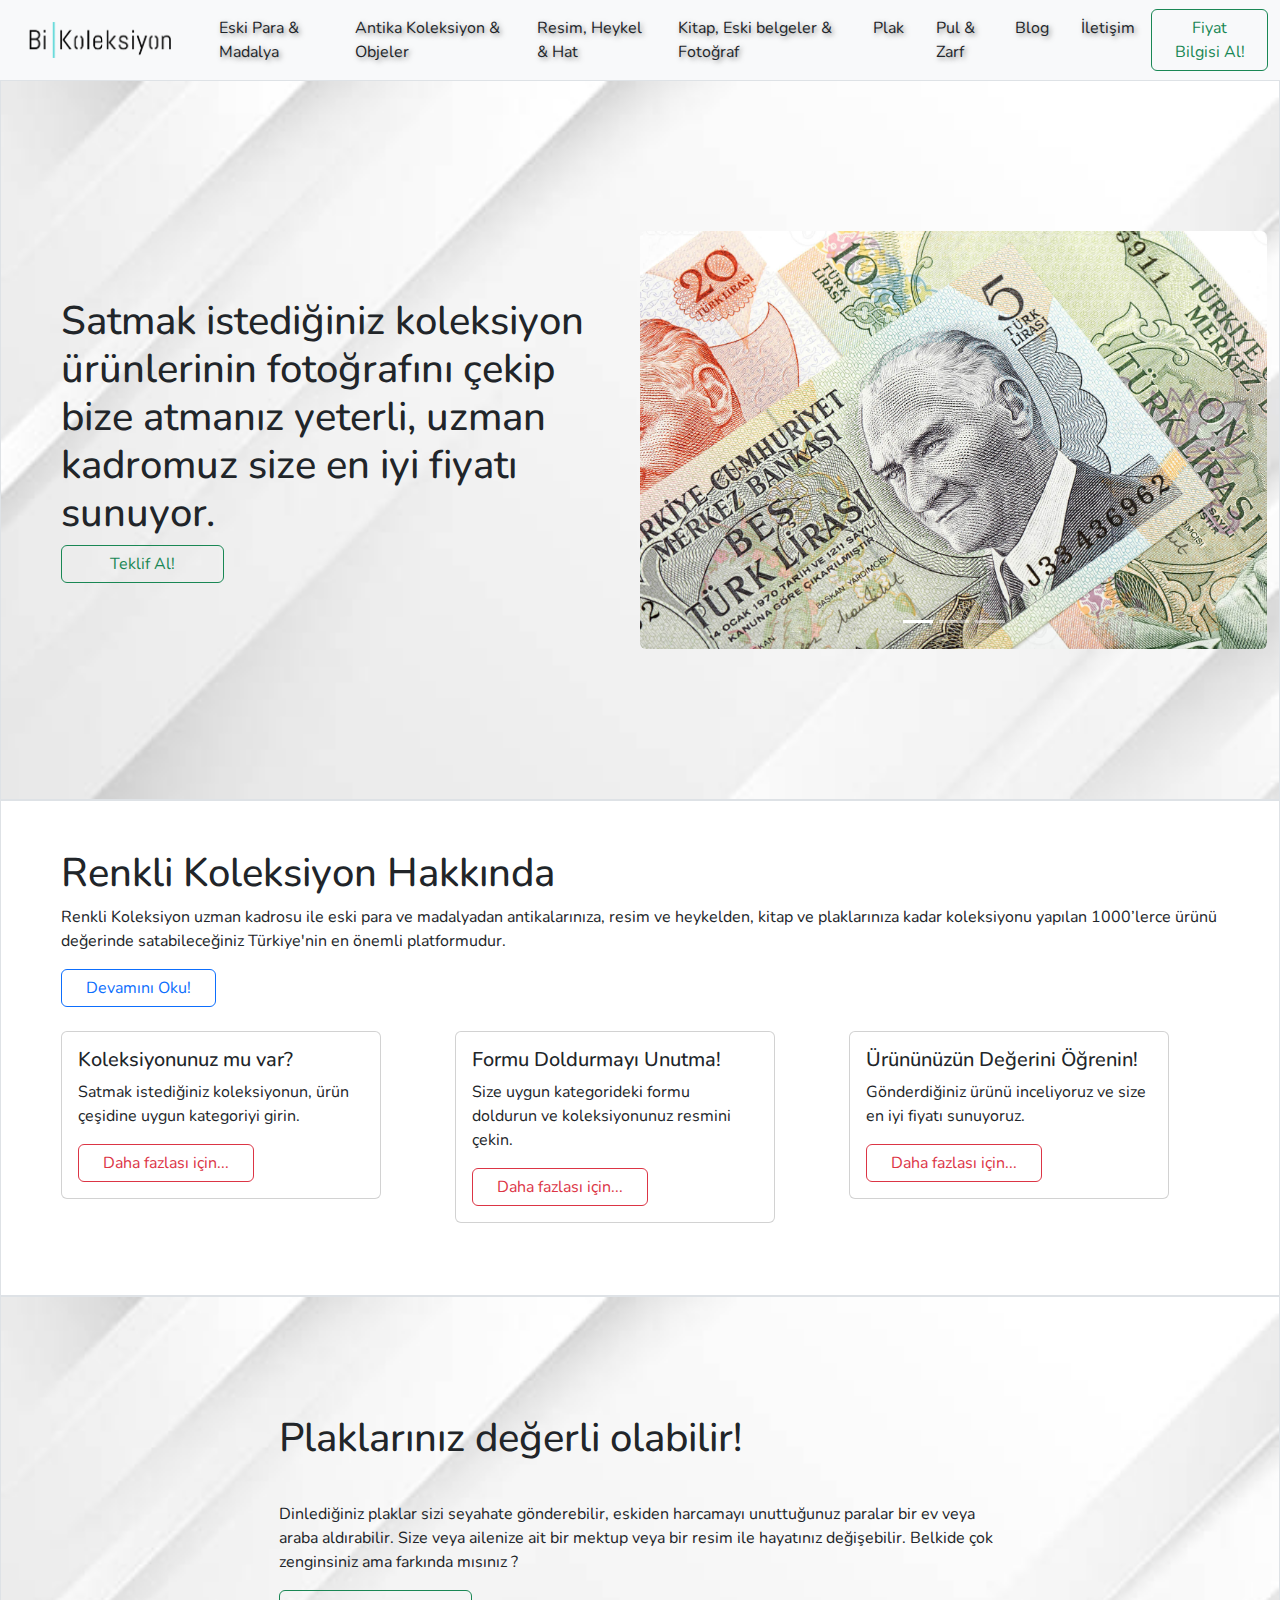
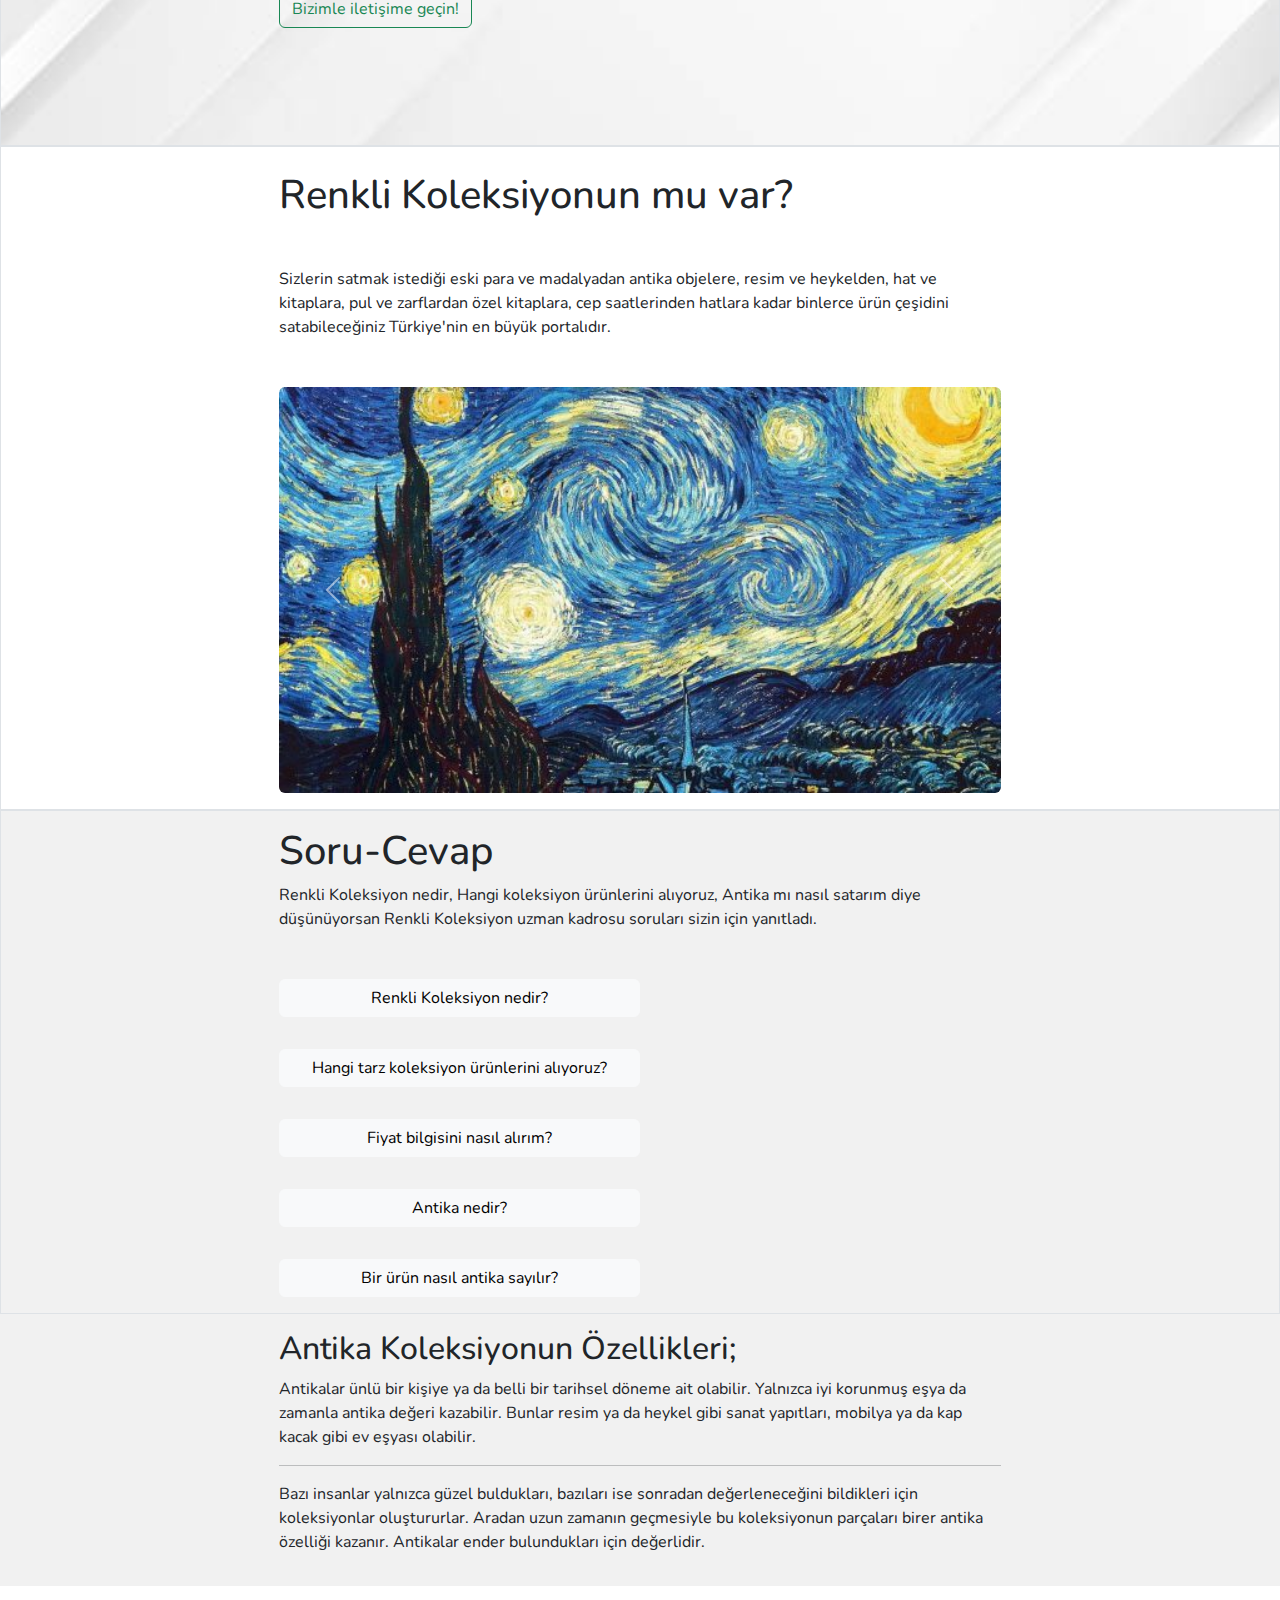
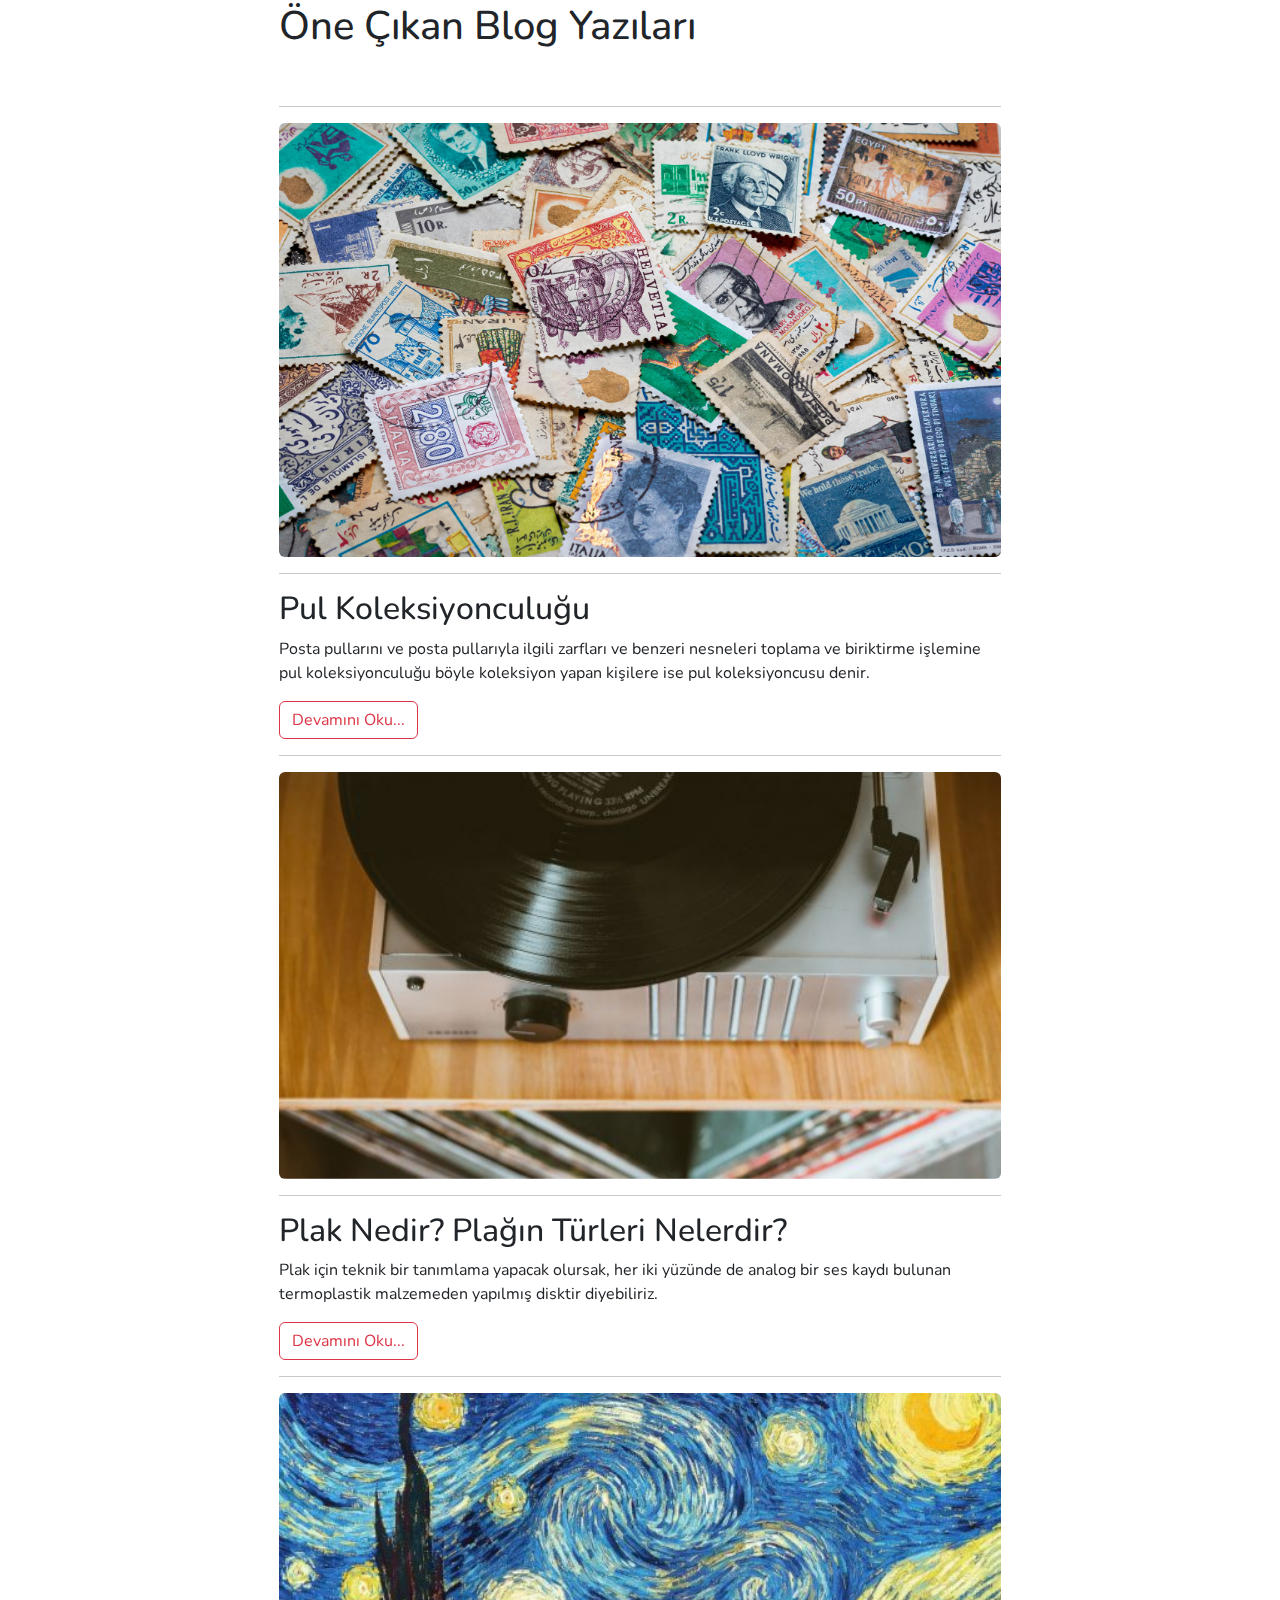
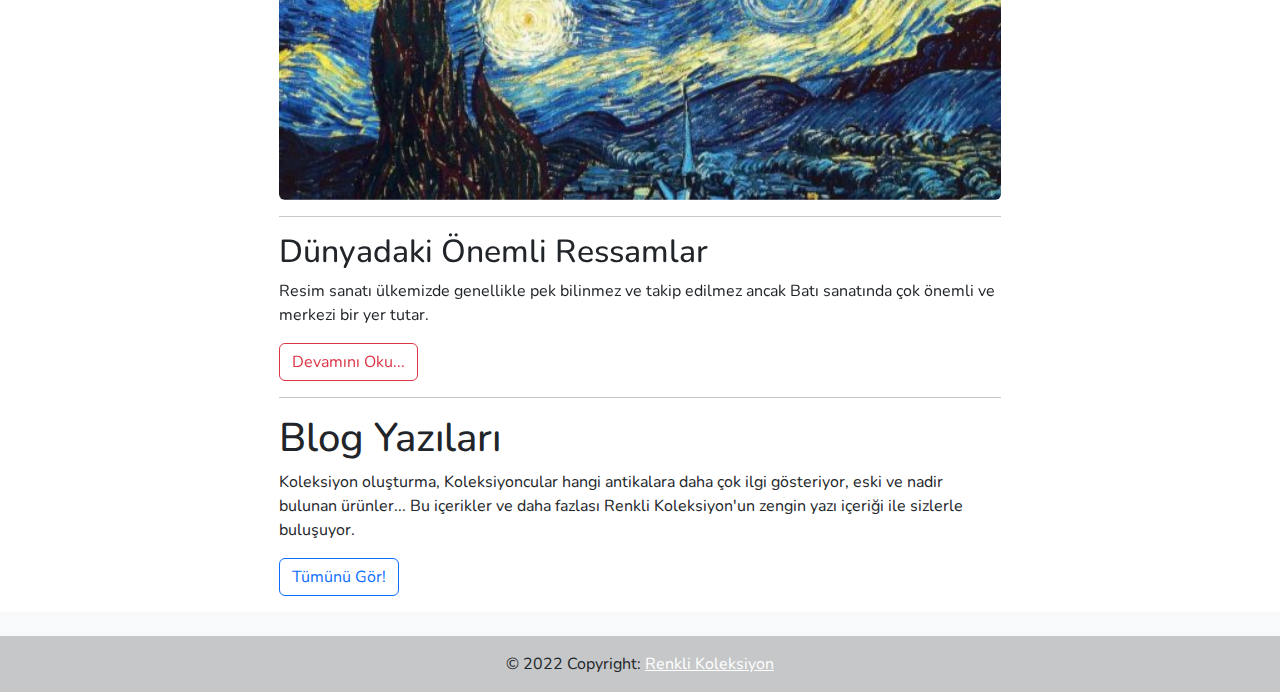
<file: index.html>
<!DOCTYPE html>
<html lang="tr">
<head>
    <meta charset="UTF-8">
    <meta http-equiv="X-UA-Compatible" content="IE=edge">
    <meta name="viewport" content="width=device-width, initial-scale=1.0">
    <title>Renkli Koleksiyon</title>
    <link href="css/bootstrap.css" rel="stylesheet">
    <link href="style.css" rel="stylesheet">
</head>
<body>
      <nav class="navbar navbar-expand-lg sticky-top navbar-light bg-light">
        <div class="container-fluid">
          <button class="navbar-toggler" type="button" data-bs-toggle="collapse" data-bs-target="#navbarTogglerDemo01" aria-controls="navbarTogglerDemo01" aria-expanded="false" aria-label="Toggle navigation">
            <span class="navbar-toggler-icon"></span>
          </button>
          <a href="index.html"><img src="bikoleksiyon-logo-1.png" width="175" alt="" class="d-inline-block align-middle mr-2 px-3"></a>
          <div class="collapse navbar-collapse" id="navbarTogglerDemo01">
            <a class="navbar-brand" href="#"></a>
            <ul class="navbar-nav me-auto mb-2 justify-content-center mb-lg-0">
              <li><a href="para-ve-madalya.html" class="nav-link px-3 text-dark textnav">Eski Para & Madalya</a></li>
              <li><a href="antika-koleksiyon-ve-objeler.html" class="nav-link px-3 text-dark textnav">Antika Koleksiyon & Objeler</a></li>
              <li><a href="resim-heykel-ve-hat.html" class="nav-link px-3 text-dark textnav">Resim, Heykel & Hat</a></li>
              <li><a href="kitap-belge-ve-fotograf.html" class="nav-link px-3 text-dark textnav">Kitap, Eski belgeler & Fotoğraf</a></li>
              <li><a href="plak.html" class="nav-link px-3 text-dark textnav">Plak</a></li>
              <li><a href="pul-ve-zarf.html" class="nav-link px-3 text-dark textnav">Pul & Zarf</a></li>
              <li><a href="blog.html" class="nav-link px-3 text-dark textnav">Blog</a></li>
              <li><a href="iletisim.html" class="nav-link px-3 text-dark textnav">İletişim</a></li>
            </ul>
            <ul class="navbar-nav me-auto mb-2 justify-content-center mb-lg-0">
              <li><a href="fiyat-bilgisi.html" class="btn btn-outline-success px-3" role="button">Fiyat Bilgisi Al!</a></li>
            </ul>
          </div>
        </div>
      </nav>
      <div class="container-fluid border anasayfa d-flex align-items-center justify-content-end" style="height: 80vh;">
        <div class="col mx-5 my-5 px-50">
          <h1>Satmak istediğiniz koleksiyon ürünlerinin fotoğrafını çekip bize atmanız yeterli, uzman kadromuz size en iyi fiyatı sunuyor.</h1>
          <ul class="navbar-nav me-auto mb-2 justify-content-center mb-lg-0">
            <li><a href="fiyat-bilgisi.html" class="btn btn-outline-success px-5" role="button">Teklif Al!</a></li>
          </ul>
        </div>
        <div id="carouselExampleIndicators" class="carousel slide w-50 d-none d-md-block" data-bs-ride="carousel">
          <div class="carousel-indicators">
            <button type="button" data-bs-target="#carouselExampleIndicators" data-bs-slide-to="0" class="active" aria-current="true" aria-label="Slide 1"></button>
            <button type="button" data-bs-target="#carouselExampleIndicators" data-bs-slide-to="1" aria-label="Slide 2"></button>
            <button type="button" data-bs-target="#carouselExampleIndicators" data-bs-slide-to="2" aria-label="Slide 3"></button>
          </div>
          <div class="carousel-inner">
            <div class="carousel-item active">
              <img src="./turkiye-tarihi-paralar.jpg" class="d-block w-100 h-100 rounded" alt="..." >
            </div>
            <div class="carousel-item">
              <img src="./saat04.jpg" class="d-block w-100 h-100 rounded" alt="...">
            </div>
            <div class="carousel-item">
              <img src="./filateli-1.jpg" class="d-block w-100 h-100 rounded" alt="...">
            </div>
          </div>
          <button class="carousel-control-prev" type="button" data-bs-target="#carouselExampleIndicators" data-bs-slide="prev">
            <span class="visually-hidden">Previous</span>
          </button>
          <button class="carousel-control-next" type="button" data-bs-target="#carouselExampleIndicators" data-bs-slide="next">
            <span class="visually-hidden">Next</span>
          </button>
        </div>
      </div>
      <div class="container-fluid border d-flex align-items-center justify-content-center ara">
        <div class="col mx-5 my-5 px-50">
          <h1>Renkli Koleksiyon Hakkında</h1>
        <p>Renkli Koleksiyon uzman kadrosu ile eski para ve madalyadan antikalarınıza, resim ve heykelden, kitap ve plaklarınıza kadar koleksiyonu yapılan 1000’lerce ürünü değerinde satabileceğiniz Türkiye'nin en önemli platformudur.</p>
        <div class="col">
          <ul class="navbar-nav me-auto mb-2 justify-content-start mb-lg-0">
            <li><a href="hakkimizda.html" class="btn btn-outline-primary px-4" role="button">Devamını Oku!</a></li>
          </ul>
        </div>
        <div class="row my-2">
        <div class="col-sm-4 my-3">
          <div class="card justify-content-start" style="width: 20rem;">
            <div class="card-body">
              <h5 class="card-title">Koleksiyonunuz mu var?</h5>            
              <p class="card-text">Satmak istediğiniz koleksiyonun, ürün çeşidine uygun kategoriyi girin.</p>
              <ul class="navbar-nav me-auto mb-2 justify-content-start mb-lg-0">
                <li><a href="fiyat-bilgisi.html" class="btn btn-outline-danger px-4" role="button">Daha fazlası için...</a></li>
              </ul>              
            </div>
          </div>
        </div>
        <div class="col-sm-4 my-3">
          <div class="card justify-content-center" style="width: 20rem;">
            <div class="card-body">
              <h5 class="card-title">Formu Doldurmayı Unutma!</h5>              
              <p class="card-text">Size uygun kategorideki formu doldurun ve koleksiyonunuz resmini çekin.</p>
              <ul class="navbar-nav me-auto mb-2 justify-content-start mb-lg-0">
                <li><a href="fiyat-bilgisi.html" class="btn btn-outline-danger px-4" role="button">Daha fazlası için...</a></li>
              </ul>        
            </div>
          </div>
        </div>
        <div class="col-sm-4 my-3">
          <div class="card justify-content-end" style="width: 20rem;">
            <div class="card-body">
              <h5 class="card-title">Ürününüzün Değerini Öğrenin!</h5>  
              <p class="card-text">Gönderdiğiniz ürünü inceliyoruz ve size en iyi fiyatı sunuyoruz.</p>
              <ul class="navbar-nav me-auto mb-2 justify-content-start mb-lg-0">
                <li><a href="fiyat-bilgisi.html" class="btn btn-outline-danger px-4" role="button">Daha fazlası için...</a></li>
              </ul>
            </div>
          </div>
        </div>
      </div>
    </div>
  </div>
<div class="container-fluid border anasayfa d-flex align-items-center justify-content-center" style="height: 50vh;">
  <div class="row justify-content-center">
    <div class="col-sm-7 my-3">
      <h1>Plaklarınız değerli olabilir!</h1>
    </div>
    <div class="col-sm-7 my-3">
      <p>Dinlediğiniz plaklar sizi seyahate gönderebilir, eskiden harcamayı unuttuğunuz paralar bir ev veya araba aldırabilir. Size veya ailenize ait bir mektup veya bir resim ile hayatınız değişebilir. Belkide çok zenginsiniz ama farkında mısınız ?</p>
      <ul class="navbar-nav me-auto mb-2 justify-content-center mb-lg-0">
        <li><a href="iletisim.html" class="btn btn-outline-success" role="button">Bizimle iletişime geçin!</a></li>
      </ul>
    </div>
  </div>
</div>
<div class="container-fluid border ara d-flex align-items-center justify-content-center" style="height: 50hv;">
  <div class="row justify-content-center">
    <div class="col-sm-7 my-4">
      <h1>Renkli Koleksiyonun mu var?</h1>  
    </div> 
    <div class="col-sm-7 my-3">
      <p>Sizlerin satmak istediği eski para ve madalyadan antika objelere, resim ve heykelden, hat ve kitaplara, pul ve zarflardan özel kitaplara, cep saatlerinden hatlara kadar binlerce ürün çeşidini satabileceğiniz Türkiye'nin en büyük portalıdır.</p>
    </div>
    <div class="col-sm-7 my-3">
      <div id="carouselExampleFade" class="carousel slide carousel-fade" data-bs-ride="carousel">
        <div class="carousel-inner">
          <div class="carousel-item active">
            <img src="ressam-577x325.jpg" class="d-block w-100 rounded" alt="...">
          </div>
          <div class="carousel-item">
            <img src="plaknedir-577x325.jpg" class="d-block w-100 rounded" alt="...">
          </div>
          <div class="carousel-item">
            <img src="pul-blog-577x325.jpg" class="d-block w-100 rounded" alt="...">
          </div>
        </div>
        <button class="carousel-control-prev" type="button" data-bs-target="#carouselExampleFade" data-bs-slide="prev">
          <span class="carousel-control-prev-icon" aria-hidden="true"></span>
          <span class="visually-hidden">Geri</span>
        </button>
        <button class="carousel-control-next" type="button" data-bs-target="#carouselExampleFade" data-bs-slide="next">
          <span class="carousel-control-next-icon" aria-hidden="true"></span>
          <span class="visually-hidden">İleri</span>
        </button>
      </div>
    </div>
  </div>
</div>
<div class="container-fluid border sorular d-flex align-items-center justify-content-center">
    <div class="row justify-content-center">
      <div class="col-sm-7 my-3">
        <h1>Soru-Cevap</h1>
        <p>Renkli Koleksiyon nedir, Hangi koleksiyon ürünlerini alıyoruz, Antika mı nasıl satarım diye düşünüyorsan Renkli Koleksiyon uzman kadrosu soruları sizin için yanıtladı.</p>
      </div>
      <div class="col-sm-7 my-3">
        <a class="btn btn-light w-50 " data-bs-toggle="collapse" href="#renklikoleksiyon" role="button" aria-expanded="false" aria-controls="collapseExample">Renkli Koleksiyon nedir?</a>
      </div>
      <div class="collapse col-sm-7 my-3" id="renklikoleksiyon">  
        <div class="card card-body w-70">
          Renkli Koleksiyon Türkiye ve dünyadan en iyi koleksiyonerlere hizmet eden bir platformdur. Sizlerin satmak istediği eski para ve madalyadan antika objelere, resim ve heykelden, hat ve kitaplara, pul ve zarflardan özel kitaplara, cep saatlerinden hatlara kadar binlerce ürün çeşidini satabileceğiniz türkiyenin en büyük portalıdır. 
        </div>
      </div>
      <div class="col-sm-7 my-3">
        <a class="btn btn-light w-50 " data-bs-toggle="collapse" href="#koleksiyon" role="button" aria-expanded="false" aria-controls="collapseExample">Hangi tarz koleksiyon ürünlerini alıyoruz?</a>  
      </div>
      <div class="collapse col-sm-7 my-3" id="koleksiyon">  
        <div class="card card-body w-70">
          Eski para ve madalyalar, antika objeler, cep, duvar ve kol saatleri, halılar, oyuncaklar, kılıç, kama ve tüfekler, gümüş objeler, porselen ve cam objeler, Osmanlı dönemi objeler, klasik ve çağdaş resimler, hat levhalar ve çeşitli yazılar, Osmanlı ve Cumhuriyet Dönemi kartpostallardan, fotoğraf ve kitaplara, diplomalardan berat ve fermanlara, afiş ve evraklardan, Eski Türkçe belgelere, yerli-yabancı plaklardan, pul ve postadan geçmiş zarflara kadar binlerce koleksiyon materyalinin alımını yapıyoruz. 
        </div>
      </div>
      <div class="col-sm-7 my-3">
        <a class="btn btn-light w-50 " data-bs-toggle="collapse" href="#fiyat" role="button" aria-expanded="false" aria-controls="collapseExample">Fiyat bilgisini nasıl alırım?</a>  
      </div>
      <div class="collapse col-sm-7 my-3" id="fiyat">  
        <div class="card card-body w-70">
          Satmak istediğiniz koleksiyon ürünlerinin resmini çekip atmanız yeterli. Uzman kadromuz ile Türkiye’den ve dünyadan seçkin koleksiyoner ağımız ile Türkiye’nin her yerinden en iyi fiyata nakit olarak alıyoruz .
        </div>
      </div>
      <div class="col-sm-7 my-3">
        <a class="btn btn-light w-50" data-bs-toggle="collapse" href="#antika" role="button" aria-expanded="false" aria-controls="collapseExample">Antika nedir?</a>  
      </div>
      <div class="collapse col-sm-7 my-3" id="antika">  
        <div class="card card-body w-70">
          Antika, maddi değeri olan eski eşya demektir. Bir eşyanın ya da sanat yapıtının “antika” sayılabilmesi için yaşlı olmasının yanında az bulunur özellikte olması gerekir. Ne var ki her eski eşya da antika sayılmaz.
        </div>
      </div>
      <div class="col-sm-7 my-3">
        <a class="btn btn-light w-50 " data-bs-toggle="collapse" href="#antikaesya" role="button" aria-expanded="false" aria-controls="collapseExample">Bir ürün nasıl antika sayılır?</a>  
      </div>
      <div class="collapse col-sm-7 my-3" id="antikaesya">  
        <div class="card card-body w-70">
          Bir eşyanın antika sayılabilmesi için yapıldığı yerin ve zamanın kanıtlanması gerekir. Pek çok eşyada hangi fabrikada yapıldığını ya da hangi ustanın elinden çıktığını belirten bir işaret bulunur ve bu durumda eşyanın antikalığı kuşku götürmez. Üzerinde işaret bulunmayan antikaların nerede ve ne zaman yapıldığını ise, uzmanlar malzemesine, modeline, renklere ve yapımındaki ustalığa bakarak anlayabilirler.
        </div>
      </div>
    </div>
</div>
<div class="container-fluid sorular d-flex align-items-center justify-content-center">
  <div class="row justify-content-center">
    <div class="col-sm-7 my-3">
      <h2>Antika Koleksiyonun Özellikleri;</h2>
      <p>Antikalar ünlü bir kişiye ya da belli bir tarihsel döneme ait olabilir. Yalnızca iyi korunmuş eşya da zamanla antika değeri kazabilir. Bunlar resim ya da heykel gibi sanat yapıtları, mobilya ya da kap kacak gibi ev eşyası olabilir.        </p>
      <hr>
      <p>Bazı insanlar yalnızca güzel buldukları, bazıları ise sonradan değerleneceğini bildikleri için koleksiyonlar oluştururlar. Aradan uzun zamanın geçmesiyle bu koleksiyonun parçaları birer antika özelliği kazanır. Antikalar ender bulundukları için değerlidir.</p>
    </div>
  </div>
</div>
<div class="container-fluid ara d-flex align-items-center justify-content-center">
  <div class="row justify-content-center">
    <div class="col-sm-7 my-3">
      <h1>Öne Çıkan Blog Yazıları</h1>
    </div>
    <div class="col-sm-7 my-3">
      <div id="carouselExampleSlidesOnly" class="carousel slide" data-bs-ride="carousel">
        <div class="carousel-inner">
          <div class="carousel-item active">
            <hr>
            <img src="filateli-1.jpg" class="d-block w-100 rounded" alt="...">
            <hr>
            <h2>Pul Koleksiyonculuğu</h2>
            <p>Posta pullarını ve posta pullarıyla ilgili zarfları ve benzeri nesneleri toplama ve biriktirme işlemine pul koleksiyonculuğu böyle koleksiyon yapan kişilere ise pul koleksiyoncusu denir.</p>
            <ul class="navbar-nav me-auto mb-2 justify-content-center mb-lg-0">
              <li><a href="pul-koleksiyonculugu.html" class="btn btn-outline-danger" role="button">Devamını Oku...</a></li>
            </ul>
          </div>
        </div>
      </div>
      <div id="carouselExampleSlidesOnly" class="carousel slide" data-bs-ride="carousel">
        <div class="carousel-inner">
          <div class="carousel-item active">
            <hr>
            <img src="plaknedir-577x325.jpg" class="d-block w-100 rounded" alt="...">
            <hr>
            <h2>Plak Nedir? Plağın Türleri Nelerdir?</h2>
            <p>Plak için teknik bir tanımlama yapacak olursak, her iki yüzünde de analog bir ses kaydı bulunan termoplastik malzemeden yapılmış disktir diyebiliriz.</p>
            <ul class="navbar-nav me-auto mb-2 justify-content-center mb-lg-0">
              <li><a href="plak-nedir-turleri-nelerdir.html" class="btn btn-outline-danger" role="button">Devamını Oku...</a></li>
            </ul>
          </div>
        </div>
      </div>
      <div id="carouselExampleSlidesOnly" class="carousel slide" data-bs-ride="carousel">
        <div class="carousel-inner">
          <div class="carousel-item active">
            <hr>
            <img src="ressam-577x325.jpg" class="d-block w-100 rounded" alt="...">
            <hr>
            <h2>Dünyadaki Önemli Ressamlar</h2>
            <p>Resim sanatı ülkemizde genellikle pek bilinmez ve takip edilmez ancak Batı sanatında çok önemli ve merkezi bir yer tutar.</p>
            <ul class="navbar-nav me-auto mb-2 justify-content-center mb-lg-0">
              <li><a href="dunyadaki-onemli-ressamlar.html" class="btn btn-outline-danger rounded" role="button">Devamını Oku...</a></li>
            </ul>
            <hr>
          </div>
        </div>
      </div>
      <h1>Blog Yazıları</h1> <p>Koleksiyon oluşturma, Koleksiyoncular hangi antikalara daha çok ilgi gösteriyor, eski ve nadir bulunan ürünler... Bu içerikler ve daha fazlası Renkli Koleksiyon'un zengin yazı içeriği ile sizlerle buluşuyor. </p> <ul class="navbar-nav me-auto mb-2 justify-content-center mb-lg-0"> <li><a href="blog.html" class="btn btn-outline-primary" role="button">Tümünü Gör!</a></li> </ul>
    </div>
  </div>
</div>
<footer class="bg-light text-center text-dark">
  <div class="container p-4 pb-0">
    <!-- Sosyal Medya Alani -->
    <!-- Sosyal Medya Alani -->
  </div>
  <div class="text-center p-3" style="background-color: rgba(0, 0, 0, 0.2);">
    © 2022 Copyright:
    <a class="text-white" href="https://renklikoleksiyon.com">Renkli Koleksiyon</a>
  </div>
</footer>

    
       
      
      
  <script src="js/bootstrap.js"></script>
</body>
</html>
</file>
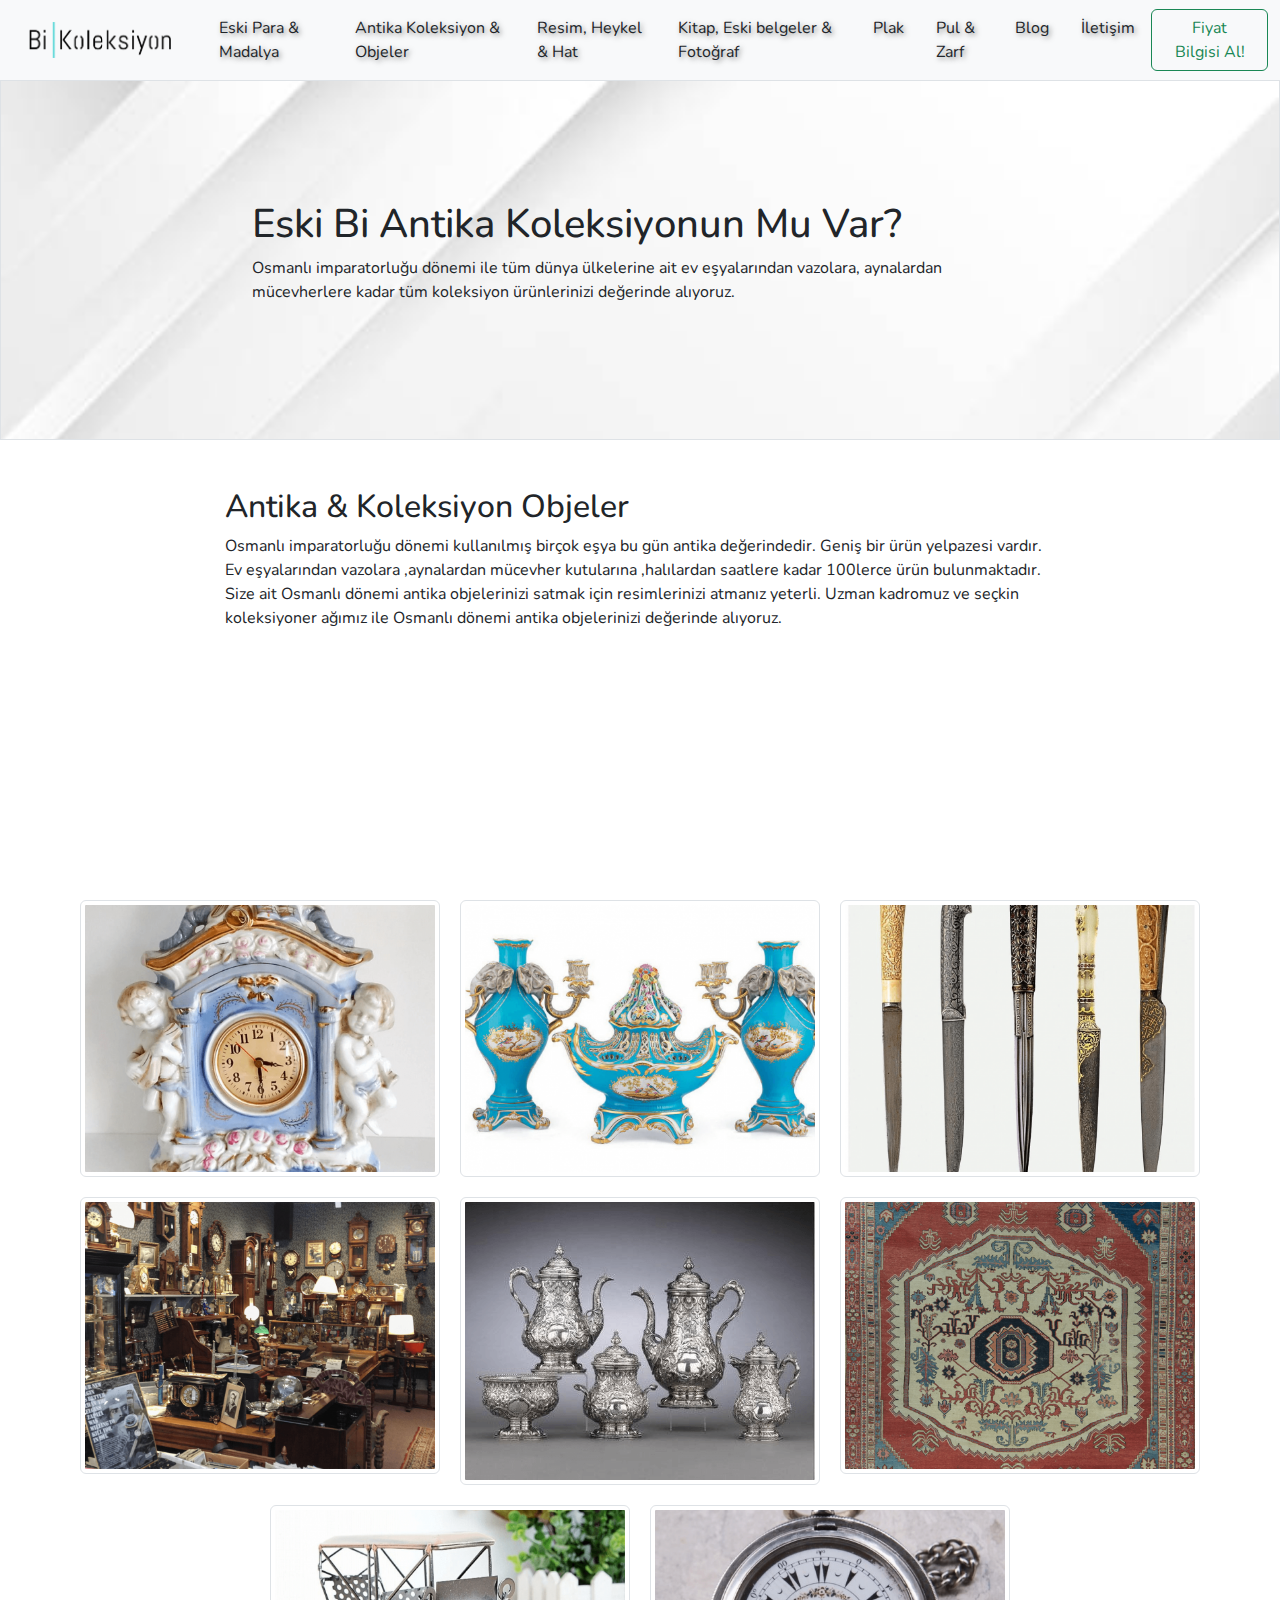
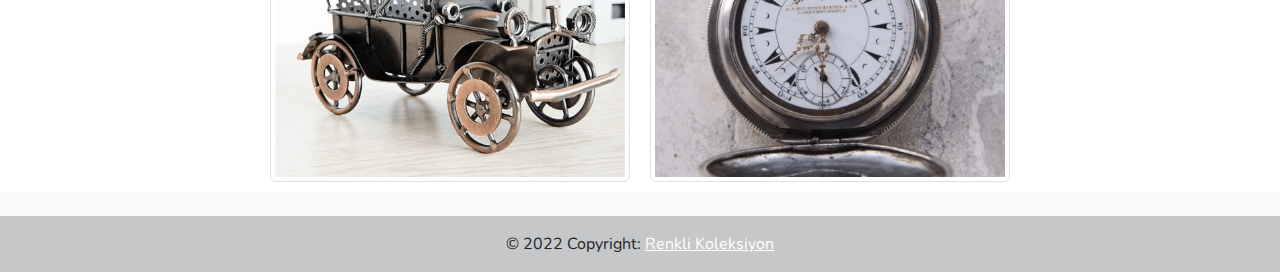
<file: antika-koleksiyon-ve-objeler.html>
<!DOCTYPE html>
<html lang="tr">
<head>
    <meta charset="UTF-8">
    <meta http-equiv="X-UA-Compatible" content="IE=edge">
    <meta name="viewport" content="width=device-width, initial-scale=1.0">
    <title>Renkli Koleksiyon</title>
    <link href="css/bootstrap.css" rel="stylesheet">
    <link rel="stylesheet" href="style.css">
</head>
<body>
    
    <nav class="navbar navbar-expand-lg sticky-top navbar-light bg-light">
        <div class="container-fluid">
          <button class="navbar-toggler" type="button" data-bs-toggle="collapse" data-bs-target="#navbarTogglerDemo01" aria-controls="navbarTogglerDemo01" aria-expanded="false" aria-label="Toggle navigation">
            <span class="navbar-toggler-icon"></span>
          </button>
          <a href="index.html"><img src="bikoleksiyon-logo-1.png" width="175" alt="" class="d-inline-block align-middle mr-2 px-3"></a>
          <div class="collapse navbar-collapse" id="navbarTogglerDemo01">
            <a class="navbar-brand" href="#"></a>
            <ul class="navbar-nav me-auto mb-2 justify-content-center mb-lg-0">
              <li><a href="para-ve-madalya.html" class="nav-link px-3 text-dark textnav">Eski Para & Madalya</a></li>
              <li><a href="antika-koleksiyon-ve-objeler.html" class="nav-link px-3 text-dark textnav">Antika Koleksiyon & Objeler</a></li>
              <li><a href="resim-heykel-ve-hat.html" class="nav-link px-3 text-dark textnav">Resim, Heykel & Hat</a></li>
              <li><a href="kitap-belge-ve-fotograf.html" class="nav-link px-3 text-dark textnav">Kitap, Eski belgeler & Fotoğraf</a></li>
              <li><a href="plak.html" class="nav-link px-3 text-dark textnav">Plak</a></li>
              <li><a href="pul-ve-zarf.html" class="nav-link px-3 text-dark textnav">Pul & Zarf</a></li>
              <li><a href="blog.html" class="nav-link px-3 text-dark textnav">Blog</a></li>
              <li><a href="iletisim.html" class="nav-link px-3 text-dark textnav">İletişim</a></li>
            </ul>
            <ul class="navbar-nav me-auto mb-2 justify-content-center mb-lg-0">
              <li><a href="fiyat-bilgisi.html" class="btn btn-outline-success px-3" role="button">Fiyat Bilgisi Al!</a></li>
            </ul>
          </div>
        </div>
      </nav>
  <div class="container-fluid border anasayfa d-flex align-items-center justify-content-center" style="height: 40vh;">
    <div class="row justify-content-center">
      <div class="col-sm-8 my-4">
       <h1>Eski Bi Antika Koleksiyonun Mu Var?</h1>
       <p>Osmanlı imparatorluğu dönemi ile tüm dünya ülkelerine ait ev eşyalarından vazolara, aynalardan mücevherlere kadar tüm koleksiyon ürünlerinizi değerinde alıyoruz.</p>
      </div>
    </div> 
  </div>
  <div class="container-fluid ara d-flex justify-content-center" style="height: 50vh;">
    <div class="row justify-content-center">
      <div class="col-sm-8 my-5">
        <h2>Antika & Koleksiyon Objeler</h2>
        <p>Osmanlı imparatorluğu dönemi kullanılmış birçok eşya bu gün antika değerindedir. Geniş bir ürün yelpazesi vardır. Ev eşyalarından vazolara ,aynalardan mücevher kutularına ,halılardan saatlere kadar 100lerce ürün bulunmaktadır. Size ait Osmanlı dönemi antika objelerinizi satmak için resimlerinizi atmanız yeterli. Uzman kadromuz ve seçkin koleksiyoner ağımız ile Osmanlı dönemi antika objelerinizi değerinde alıyoruz.</p>
      </div>
    </div>
  </div>
  <div class="container">
    <div class="row justify-content-center">
      <div class="col-md-4 pic">
        <a href="antika-obje.html">
          <img src="antika-obje.png" class="img-thumbnail" alt="">
        </a>
      </div>
      <div class="col-md-4 pic">
        <a href="porselen-cam.html">
          <img src="porselen-cam.png" class="img-thumbnail" alt="">
        </a>
      </div>
      <div class="col-md-4 pic">
        <a href="kilic.html">
          <img src="kilic.png" class="img-thumbnail" alt="">
        </a>
      </div>
      <div class="col-md-4 pic">
        <a href="antika-mobilya.html">
          <img src="antika-mobilya.png" class="img-thumbnail" alt="">
        </a>
      </div>
      <div class="col-md-4 pic">
        <a href="gumus-objeler.html">
          <img src="gumus-objeler.png" class="img-thumbnail" alt="">
        </a>
      </div>
      <div class="col-md-4 pic">
        <a href="halilar.html">
          <img src="halilar.png" class="img-thumbnail" alt="">
        </a>
      </div>
      <div class="col-md-4 pic">
        <a href="oyuncak.html">
          <img src="oyuncak.png" class="img-thumbnail" alt="">
        </a>
      </div>
      <div class="col-md-4 pic">
        <a href="cep-duvar-saati.html">
          <img src="cep-duvar-saati.png" class="img-thumbnail" alt="">
        </a>
      </div>
    </div>
  </div>
  <footer class="bg-light text-center text-dark">
    <div class="container p-4 pb-0">
      <!-- Sosyal Medya Alani -->
      <!-- Sosyal Medya Alani -->
    </div>
    <div class="text-center p-3" style="background-color: rgba(0, 0, 0, 0.2);">
      © 2022 Copyright:
      <a class="text-white" href="https://renklikoleksiyon.com">Renkli Koleksiyon</a>
    </div>
  </footer>

  <script src="js/bootstrap.js"></script>
</body>
</html>
</file>
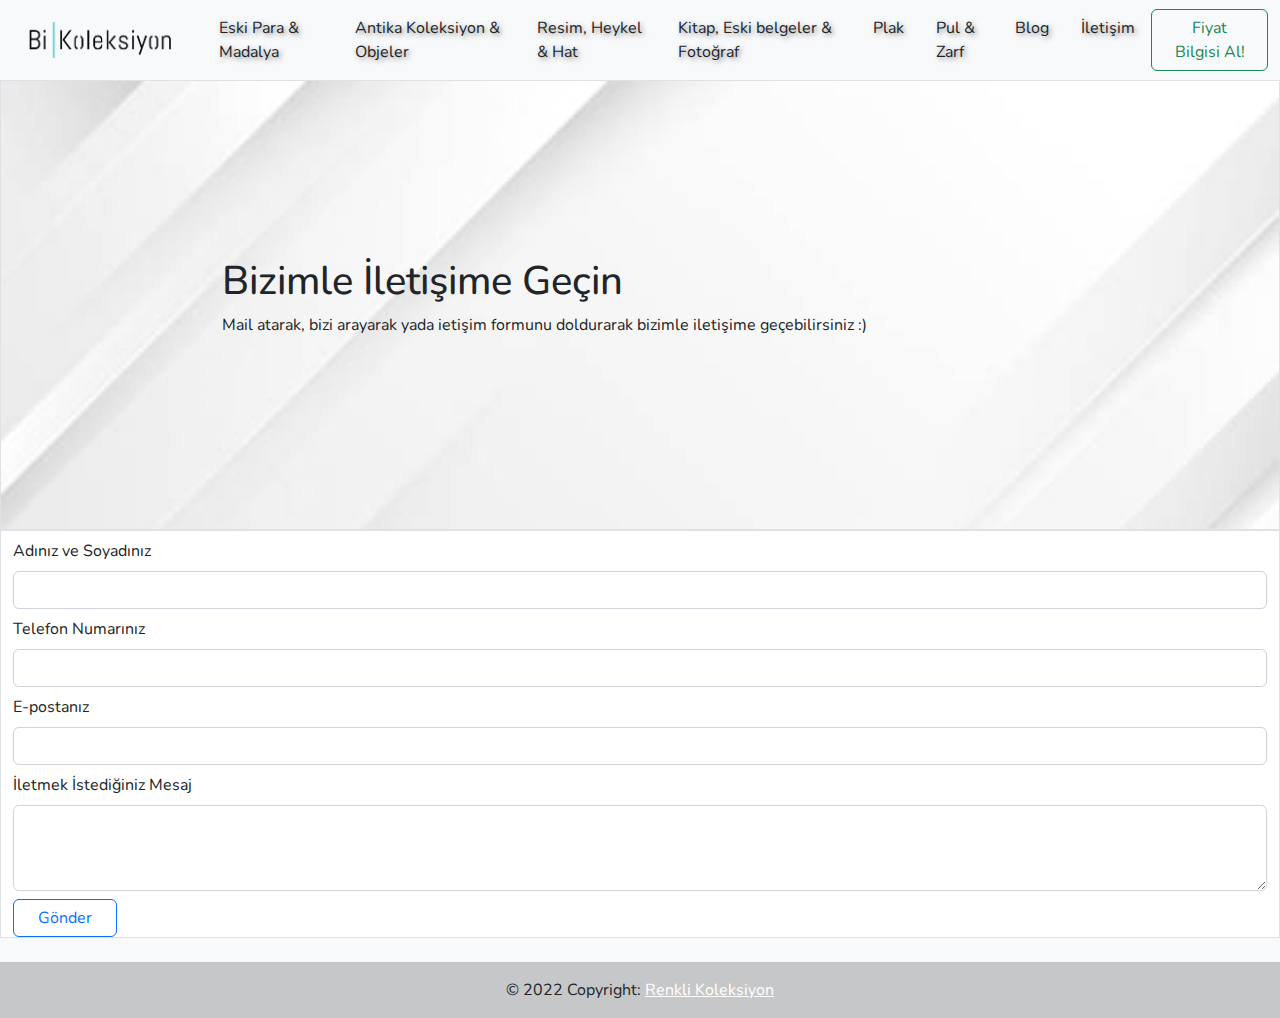
<file: deneme.html>
<!DOCTYPE html>
<html lang="tr">
<head>
    <meta charset="UTF-8">
    <meta http-equiv="X-UA-Compatible" content="IE=edge">
    <meta name="viewport" content="width=device-width, initial-scale=1.0">
    <title>Renkli Koleksiyon</title>
    <link href="css/bootstrap.css" rel="stylesheet">
    <link href="style.css" rel="stylesheet">
</head>
<body>
    <nav class="navbar navbar-expand-lg sticky-top navbar-light bg-light">
        <div class="container-fluid">
          <button class="navbar-toggler" type="button" data-bs-toggle="collapse" data-bs-target="#navbarTogglerDemo01" aria-controls="navbarTogglerDemo01" aria-expanded="false" aria-label="Toggle navigation">
            <span class="navbar-toggler-icon"></span>
          </button>
          <a href="index.html"><img src="bikoleksiyon-logo-1.png" width="175" alt="" class="d-inline-block align-middle mr-2 px-3"></a>
          <div class="collapse navbar-collapse" id="navbarTogglerDemo01">
            <a class="navbar-brand" href="#"></a>
            <ul class="navbar-nav me-auto mb-2 justify-content-center mb-lg-0">
              <li><a href="para-ve-madalya.html" class="nav-link px-3 text-dark textnav">Eski Para & Madalya</a></li>
              <li><a href="antika-koleksiyon-ve-objeler.html" class="nav-link px-3 text-dark textnav">Antika Koleksiyon & Objeler</a></li>
              <li><a href="resim-heykel-ve-hat.html" class="nav-link px-3 text-dark textnav">Resim, Heykel & Hat</a></li>
              <li><a href="kitap-belge-ve-fotoğraf.html" class="nav-link px-3 text-dark textnav">Kitap, Eski belgeler & Fotoğraf</a></li>
              <li><a href="plak.html" class="nav-link px-3 text-dark textnav">Plak</a></li>
              <li><a href="pul-ve-zarf.html" class="nav-link px-3 text-dark textnav">Pul & Zarf</a></li>
              <li><a href="blog.html" class="nav-link px-3 text-dark textnav">Blog</a></li>
              <li><a href="iletisim.html" class="nav-link px-3 text-dark textnav">İletişim</a></li>
            </ul>
            <ul class="navbar-nav me-auto mb-2 justify-content-center mb-lg-0">
              <li><a href="fiyat-bilgisi.html" class="btn btn-outline-success px-3" role="button">Fiyat Bilgisi Al!</a></li>
            </ul>
          </div>
        </div>
      </nav>
      <div class="container-fluid border anasayfa d-flex align-items-center justify-content-center" style="height: 50vh;">
        <div class="col-sm-8 my-5">
          <h1>Bizimle İletişime Geçin</h1>
          <p>Mail atarak, bizi arayarak yada ietişim formunu doldurarak bizimle iletişime geçebilirsiniz :)</p>
        </div>
     </div>
    <div class="container-fluid border ara align-items-center justify-content-center">
      <div class="my-2">
        <label for="exampleFormControlInput1" class="form-label">Adınız ve Soyadınız</label>
        <input type="email" class="form-control" id="exampleFormControlInput1" placeholder="">
      </div>
      <div class="my-2">
        <label for="exampleFormControlInput1" class="form-label">Telefon Numarınız</label>
        <input type="email" class="form-control" id="exampleFormControlInput1" placeholder="">
      </div>
      <div class="my-2">
        <label for="exampleFormControlInput1" class="form-label">E-postanız</label>
        <input type="email" class="form-control" id="exampleFormControlInput1" placeholder="">
      </div>
      <div class="my-2">
        <label for="exampleFormControlTextarea1" class="form-label">İletmek İstediğiniz Mesaj</label>
        <textarea class="form-control" id="exampleFormControlTextarea1" rows="3"></textarea>
      </div>
      <ul class="navbar-nav me-auto mb-2 justify-content-start mb-lg-0">
        <li><a href="#" class="btn btn-outline-primary px-4" role="button">Gönder</a></li>
      </ul>        
    </div>
     
      <footer class="bg-light text-center text-dark">
        <div class="container p-4 pb-0">
          <!-- Sosyal Medya Alani -->
          <!-- Sosyal Medya Alani -->
        </div>
        <div class="text-center p-3" style="background-color: rgba(0, 0, 0, 0.2);">
          © 2022 Copyright:
          <a class="text-white" href="https://renklikoleksiyon.com">Renkli Koleksiyon</a>
        </div>
      </footer>
      <script src="js/bootstrap.js"></script>
</body>
</html>
</file>
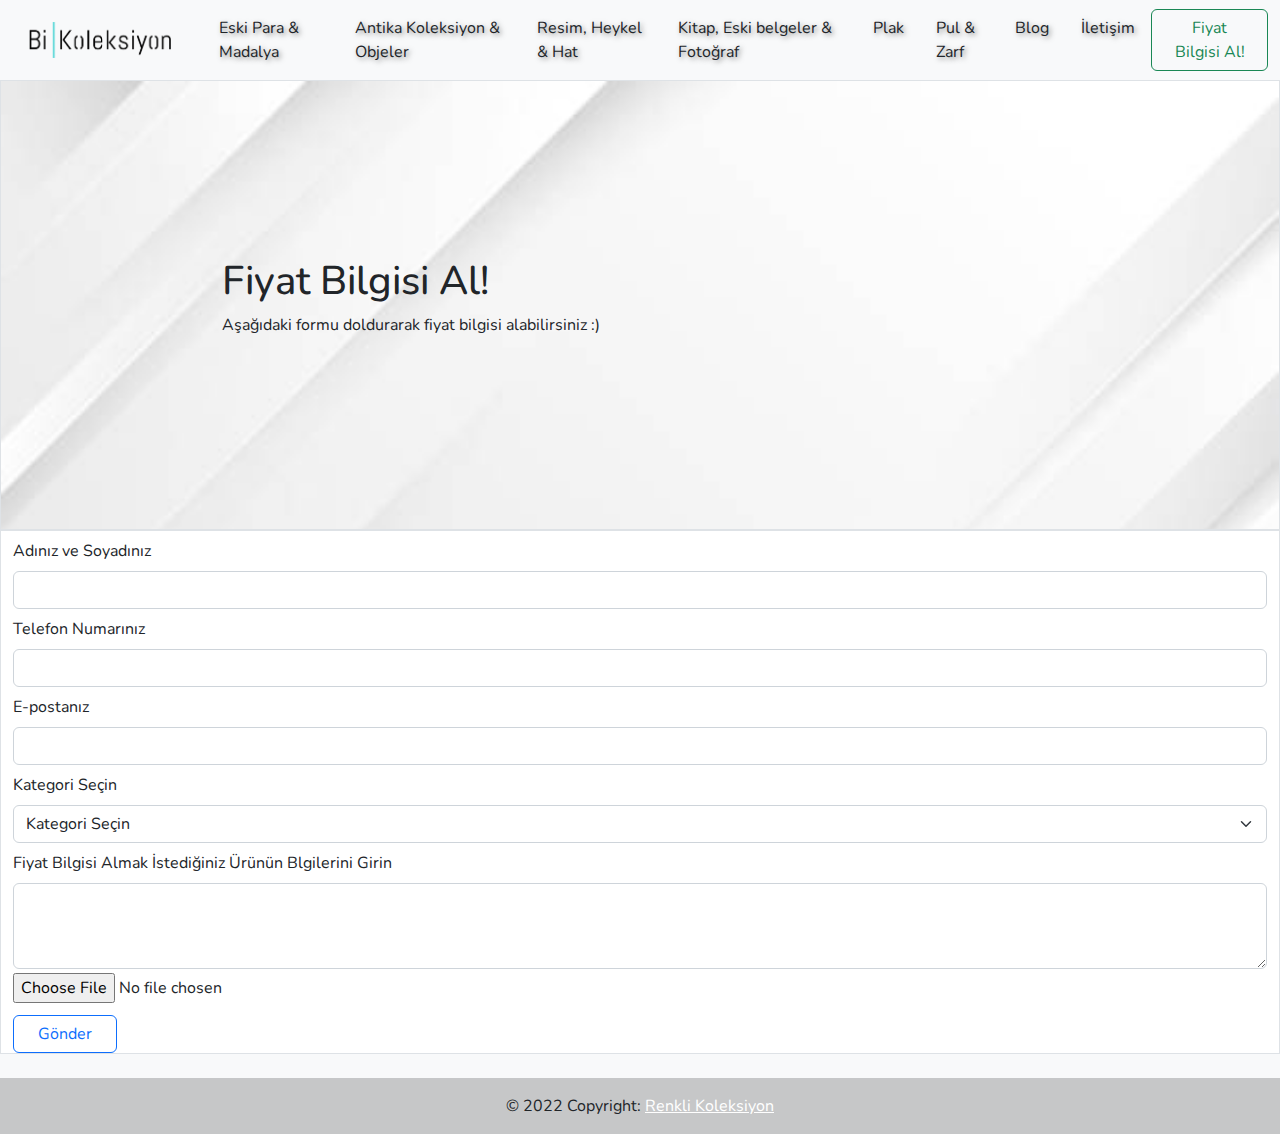
<file: fiyat-bilgisi.html>
<!DOCTYPE html>
<html lang="tr">
<head>
    <meta charset="UTF-8">
    <meta http-equiv="X-UA-Compatible" content="IE=edge">
    <meta name="viewport" content="width=device-width, initial-scale=1.0">
    <title>Renkli Koleksiyon</title>
    <link href="css/bootstrap.css" rel="stylesheet">
    <link href="style.css" rel="stylesheet">
</head>
<body>
    <nav class="navbar navbar-expand-lg sticky-top navbar-light bg-light">
        <div class="container-fluid">
          <button class="navbar-toggler" type="button" data-bs-toggle="collapse" data-bs-target="#navbarTogglerDemo01" aria-controls="navbarTogglerDemo01" aria-expanded="false" aria-label="Toggle navigation">
            <span class="navbar-toggler-icon"></span>
          </button>
          <a href="index.html"><img src="bikoleksiyon-logo-1.png" width="175" alt="" class="d-inline-block align-middle mr-2 px-3"></a>
          <div class="collapse navbar-collapse" id="navbarTogglerDemo01">
            <a class="navbar-brand" href="#"></a>
            <ul class="navbar-nav me-auto mb-2 justify-content-center mb-lg-0">
              <li><a href="para-ve-madalya.html" class="nav-link px-3 text-dark textnav">Eski Para & Madalya</a></li>
              <li><a href="antika-koleksiyon-ve-objeler.html" class="nav-link px-3 text-dark textnav">Antika Koleksiyon & Objeler</a></li>
              <li><a href="resim-heykel-ve-hat.html" class="nav-link px-3 text-dark textnav">Resim, Heykel & Hat</a></li>
              <li><a href="kitap-belge-ve-fotograf.html" class="nav-link px-3 text-dark textnav">Kitap, Eski belgeler & Fotoğraf</a></li>
              <li><a href="plak.html" class="nav-link px-3 text-dark textnav">Plak</a></li>
              <li><a href="pul-ve-zarf.html" class="nav-link px-3 text-dark textnav">Pul & Zarf</a></li>
              <li><a href="blog.html" class="nav-link px-3 text-dark textnav">Blog</a></li>
              <li><a href="iletisim.html" class="nav-link px-3 text-dark textnav">İletişim</a></li>
            </ul>
            <ul class="navbar-nav me-auto mb-2 justify-content-center mb-lg-0">
              <li><a href="fiyat-bilgisi.html" class="btn btn-outline-success px-3" role="button">Fiyat Bilgisi Al!</a></li>
            </ul>
          </div>
        </div>
      </nav>
      <div class="container-fluid border anasayfa d-flex align-items-center justify-content-center" style="height: 50vh;">
        <div class="col-sm-8 my-5">
          <h1>Fiyat Bilgisi Al!</h1>
          <p>Aşağıdaki formu doldurarak fiyat bilgisi alabilirsiniz  :)</p>
        </div>
     </div>
    <div class="container-fluid border ara align-items-center justify-content-center">
      <div class="my-2">
        <label for="exampleFormControlInput1" class="form-label">Adınız ve Soyadınız</label>
        <input type="email" class="form-control" id="exampleFormControlInput1" placeholder="">
      </div>
      <div class="my-2">
        <label for="exampleFormControlInput1" class="form-label">Telefon Numarınız</label>
        <input type="email" class="form-control" id="exampleFormControlInput1" placeholder="">
      </div>
      <div class="my-2">
        <label for="exampleFormControlInput1" class="form-label">E-postanız</label>
        <input type="email" class="form-control" id="exampleFormControlInput1" placeholder="">
      </div>
      <div class="my-2">
        <label for="disabledSelect" class="form-label">Kategori Seçin</label>
        <select id="disabledSelect" class="form-select">
          <option>Kategori Seçin</option>
          <option>Nümismatik</option>
          <option>Efemera</option>
          <option>Filateli</option>
          <option>Antika</option>
          <option>Sanat</option>
        </select>
      </div>
      <div class="my-2">
        <label for="exampleFormControlTextarea1" class="form-label">Fiyat Bilgisi Almak İstediğiniz Ürünün Blgilerini Girin</label>
        <textarea class="form-control" id="exampleFormControlTextarea1" rows="3"></textarea>
        <input type="file" id="myFile" class="my-1" name="filename">
      </div>
      
      <ul class="navbar-nav me-auto mb-2 justify-content-start mb-lg-0">
        <li><a href="#" class="btn btn-outline-primary px-4" role="button">Gönder</a></li>
      </ul>        
    </div>
    
      <footer class="bg-light text-center text-dark">
        <div class="container p-4 pb-0">
          <!-- Sosyal Medya Alani -->
          <!-- Sosyal Medya Alani -->
        </div>
        <div class="text-center p-3" style="background-color: rgba(0, 0, 0, 0.2);">
          © 2022 Copyright:
          <a class="text-white" href="https://renklikoleksiyon.com">Renkli Koleksiyon</a>
        </div>
      </footer>
      <script src="js/bootstrap.js"></script>
</body>
</html>
</file>
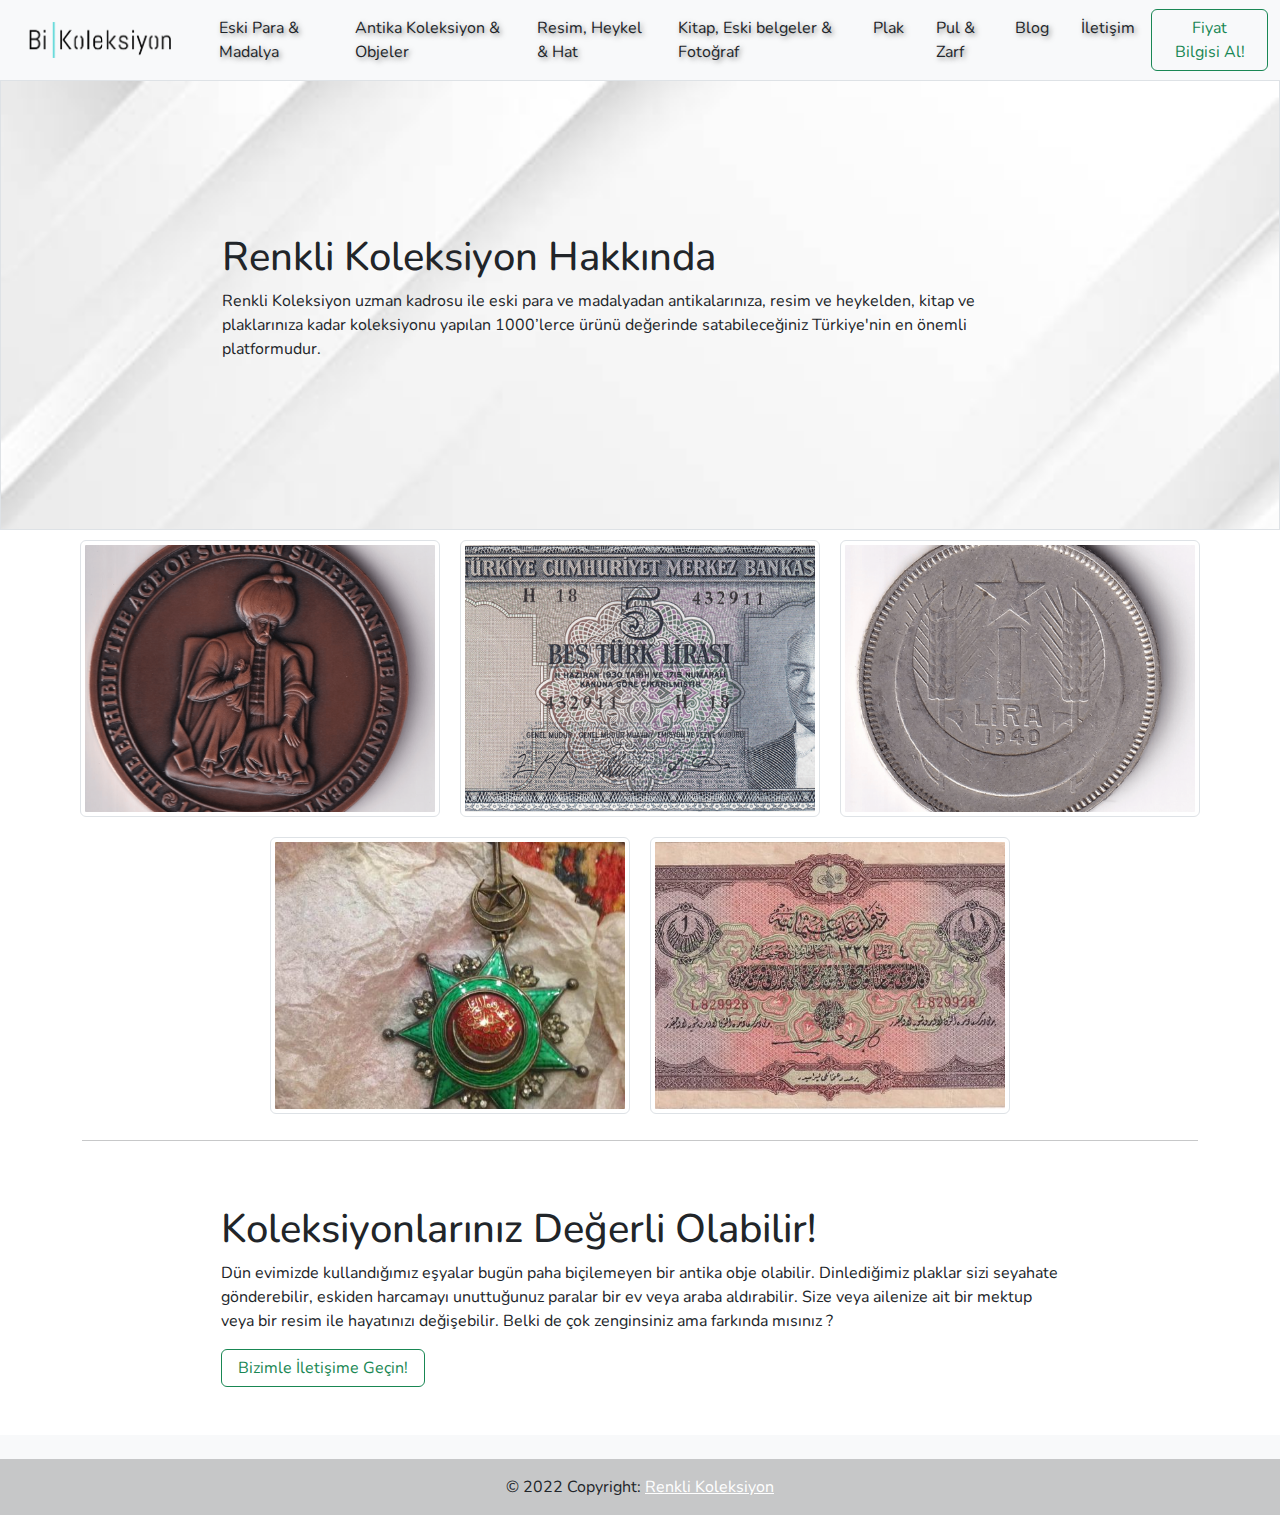
<file: hakkimizda.html>
<!DOCTYPE html>
<html lang="tr">
<head>
    <meta charset="UTF-8">
    <meta http-equiv="X-UA-Compatible" content="IE=edge">
    <meta name="viewport" content="width=device-width, initial-scale=1.0">
    <title>Renkli Koleksiyon</title>
    <link href="css/bootstrap.css" rel="stylesheet">
    <link href="style.css" rel="stylesheet">
</head>
<body>
    <nav class="navbar navbar-expand-lg sticky-top navbar-light bg-light">
        <div class="container-fluid">
          <button class="navbar-toggler" type="button" data-bs-toggle="collapse" data-bs-target="#navbarTogglerDemo01" aria-controls="navbarTogglerDemo01" aria-expanded="false" aria-label="Toggle navigation">
            <span class="navbar-toggler-icon"></span>
          </button>
          <a href="index.html"><img src="bikoleksiyon-logo-1.png" width="175" alt="" class="d-inline-block align-middle mr-2 px-3"></a>
          <div class="collapse navbar-collapse" id="navbarTogglerDemo01">
            <a class="navbar-brand" href="#"></a>
            <ul class="navbar-nav me-auto mb-2 justify-content-center mb-lg-0">
              <li><a href="para-ve-madalya.html" class="nav-link px-3 text-dark textnav">Eski Para & Madalya</a></li>
              <li><a href="antika-koleksiyon-ve-objeler.html" class="nav-link px-3 text-dark textnav">Antika Koleksiyon & Objeler</a></li>
              <li><a href="resim-heykel-ve-hat.html" class="nav-link px-3 text-dark textnav">Resim, Heykel & Hat</a></li>
              <li><a href="kitap-belge-ve-fotograf.html" class="nav-link px-3 text-dark textnav">Kitap, Eski belgeler & Fotoğraf</a></li>
              <li><a href="plak.html" class="nav-link px-3 text-dark textnav">Plak</a></li>
              <li><a href="pul-ve-zarf.html" class="nav-link px-3 text-dark textnav">Pul & Zarf</a></li>
              <li><a href="blog.html" class="nav-link px-3 text-dark textnav">Blog</a></li>
              <li><a href="iletisim.html" class="nav-link px-3 text-dark textnav">İletişim</a></li>
            </ul>
            <ul class="navbar-nav me-auto mb-2 justify-content-center mb-lg-0">
              <li><a href="fiyat-bilgisi.html" class="btn btn-outline-success px-3" role="button">Fiyat Bilgisi Al!</a></li>
            </ul>
          </div>
        </div>
      </nav>
      <div class="container-fluid border anasayfa d-flex align-items-center justify-content-center" style="height: 50vh;">
        <div class="col-sm-8 my-5">
          <h1>Renkli Koleksiyon Hakkında</h1>
          <p>Renkli Koleksiyon uzman kadrosu ile eski para ve madalyadan antikalarınıza, resim ve heykelden, kitap ve plaklarınıza kadar koleksiyonu yapılan 1000’lerce ürünü değerinde satabileceğiniz Türkiye'nin en önemli platformudur.</p>
        </div>
     </div>
     <div class="container">
        <div class="row justify-content-center">
          <div class="col-md-4 pic">
            <a href="cum-madalya.html">
              <img src="cum-madalya.png" class="img-thumbnail" alt="">
            </a>
          </div>
          <div class="col-md-4 pic">
            <a href="cum-kagit.html">
              <img src="cum-kagit.png" class="img-thumbnail" alt="">
            </a>
          </div>
          <div class="col-md-4 pic">
            <a href="cum-madeni.html">
              <img src="cum-madeni.png" class="img-thumbnail" alt="">
            </a>
          </div>
          <div class="col-md-4 pic">
            <a href="os-madalya.html">
              <img src="os-madalya.jpeg" class="img-thumbnail" alt="">
            </a>
          </div>
          <div class="col-md-4 pic">
            <a href="os-kagit.html">
              <img src="os-kagit.jpg" class="img-thumbnail" alt="">
            </a>
          </div>
        </div>
        <hr>
      </div>
    <div class="container-fluid ara d-flex align-items-center justify-content-center">
       <div class="col-sm-8 my-5">
        <h1>Koleksiyonlarınız Değerli Olabilir!</h1>
        <p>Dün evimizde kullandığımız eşyalar bugün paha biçilemeyen bir antika obje olabilir. Dinlediğimiz plaklar sizi seyahate gönderebilir, eskiden harcamayı unuttuğunuz paralar bir ev veya araba aldırabilir. Size veya ailenize ait bir mektup veya bir resim ile hayatınızı değişebilir. Belki de çok zenginsiniz ama farkında mısınız ?</p>
        <ul class="navbar-nav me-auto mb-2 justify-content-center mb-lg-0">
            <li><a href="iletisim.html" class="btn btn-outline-success px-3" role="button">Bizimle İletişime Geçin!</a></li>
        </ul>
        </div>
    </div>
      <footer class="bg-light text-center text-dark">
        <div class="container p-4 pb-0">
          <!-- Sosyal Medya Alani -->
          <!-- Sosyal Medya Alani -->
        </div>
        <div class="text-center p-3" style="background-color: rgba(0, 0, 0, 0.2);">
          © 2022 Copyright:
          <a class="text-white" href="https://renklikoleksiyon.com">Renkli Koleksiyon</a>
        </div>
      </footer>
</body>
</html>
</file>
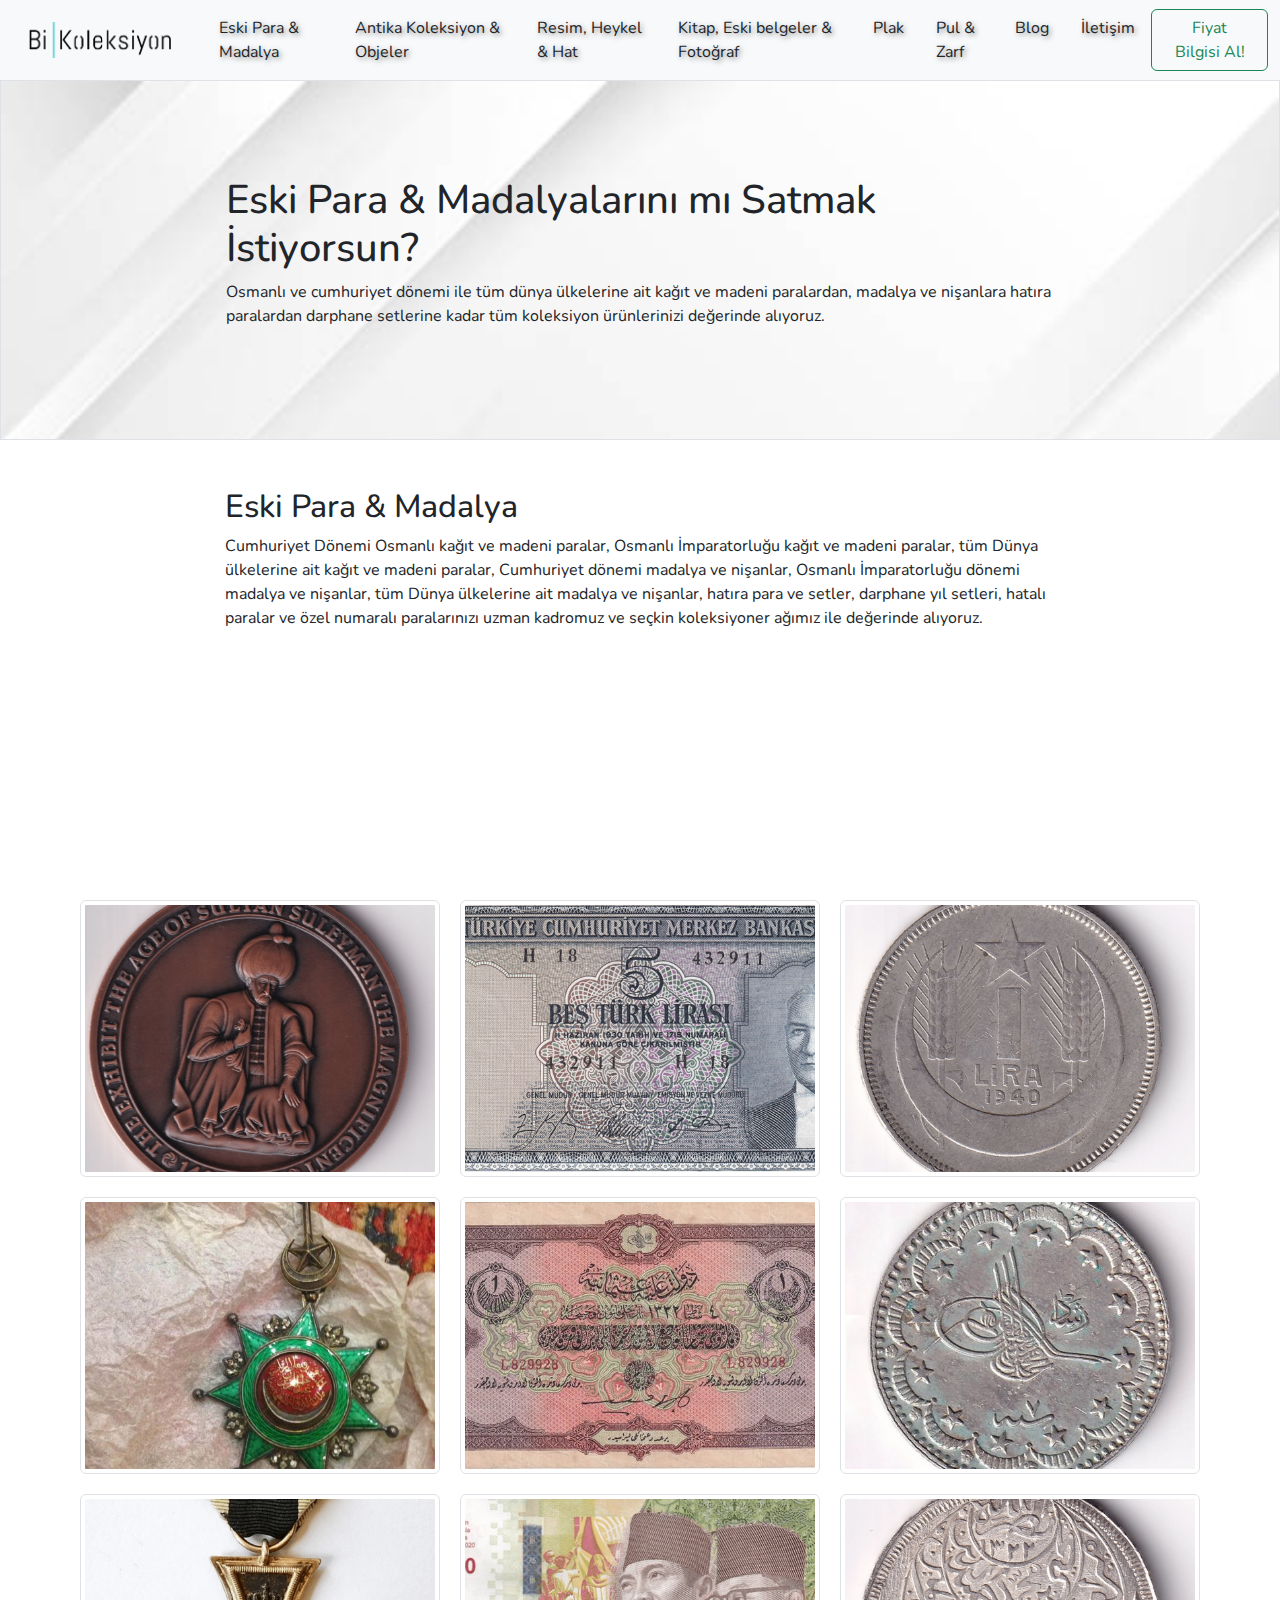
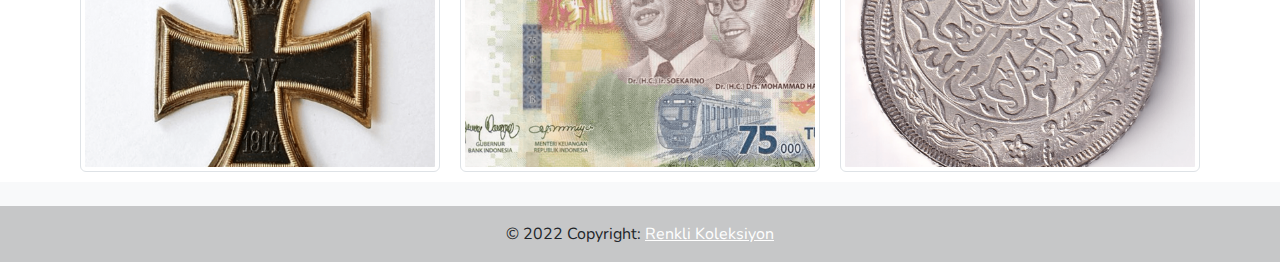
<file: para-ve-madalya.html>
<!DOCTYPE html>
<html lang="tr">
<head>
    <meta charset="UTF-8">
    <meta http-equiv="X-UA-Compatible" content="IE=edge">
    <meta name="viewport" content="width=device-width, initial-scale=1.0">
    <title>Renkli Koleksiyon</title>
    <link href="css/bootstrap.css" rel="stylesheet">
    <link rel="stylesheet" href="style.css">
</head>
<body>
    
    <nav class="navbar navbar-expand-lg sticky-top navbar-light bg-light">
        <div class="container-fluid">
          <button class="navbar-toggler" type="button" data-bs-toggle="collapse" data-bs-target="#navbarTogglerDemo01" aria-controls="navbarTogglerDemo01" aria-expanded="false" aria-label="Toggle navigation">
            <span class="navbar-toggler-icon"></span>
          </button>
          <a href="index.html"><img src="bikoleksiyon-logo-1.png" width="175" alt="" class="d-inline-block align-middle mr-2 px-3"></a>
          <div class="collapse navbar-collapse" id="navbarTogglerDemo01">
            <a class="navbar-brand" href="#"></a>
            <ul class="navbar-nav me-auto mb-2 justify-content-center mb-lg-0">
              <li><a href="para-ve-madalya.html" class="nav-link px-3 text-dark textnav">Eski Para & Madalya</a></li>
              <li><a href="antika-koleksiyon-ve-objeler.html" class="nav-link px-3 text-dark textnav">Antika Koleksiyon & Objeler</a></li>
              <li><a href="resim-heykel-ve-hat.html" class="nav-link px-3 text-dark textnav">Resim, Heykel & Hat</a></li>
              <li><a href="kitap-belge-ve-fotoğraf.html" class="nav-link px-3 text-dark textnav">Kitap, Eski belgeler & Fotoğraf</a></li>
              <li><a href="plak.html" class="nav-link px-3 text-dark textnav">Plak</a></li>
              <li><a href="pul-ve-zarf.html" class="nav-link px-3 text-dark textnav">Pul & Zarf</a></li>
              <li><a href="blog.html" class="nav-link px-3 text-dark textnav">Blog</a></li>
              <li><a href="iletisim.html" class="nav-link px-3 text-dark textnav">İletişim</a></li>
            </ul>
            <ul class="navbar-nav me-auto mb-2 justify-content-center mb-lg-0">
              <li><a href="fiyat-bilgisi.html" class="btn btn-outline-success px-3" role="button">Fiyat Bilgisi Al!</a></li>
            </ul>
          </div>
        </div>
      </nav>
  <div class="container-fluid border anasayfa d-flex align-items-center justify-content-center" style="height: 40vh;">
    <div class="row justify-content-center">
      <div class="col-sm-8 my-4">
       <h1>Eski Para & Madalyalarını mı Satmak İstiyorsun?</h1>
       <p>Osmanlı ve cumhuriyet dönemi ile tüm dünya ülkelerine ait kağıt ve madeni paralardan, madalya ve nişanlara hatıra paralardan darphane setlerine kadar tüm koleksiyon ürünlerinizi değerinde alıyoruz.</p>
      </div>
    </div> 
  </div>
  <div class="container-fluid ara d-flex justify-content-center" style="height: 50vh;">
    <div class="row justify-content-center">
      <div class="col-sm-8 my-5">
        <h2>Eski Para & Madalya</h2>
        <p>Cumhuriyet Dönemi Osmanlı kağıt ve madeni paralar, Osmanlı İmparatorluğu kağıt ve madeni paralar, tüm Dünya ülkelerine ait kağıt ve madeni paralar, Cumhuriyet dönemi madalya ve nişanlar, Osmanlı İmparatorluğu dönemi madalya ve nişanlar, tüm Dünya ülkelerine ait madalya ve nişanlar, hatıra para ve setler, darphane yıl setleri, hatalı paralar ve özel numaralı paralarınızı uzman kadromuz ve seçkin koleksiyoner ağımız ile değerinde alıyoruz.</p>
      </div>
    </div>
  </div>
  <div class="container">
    <div class="row justify-content-center">
      <div class="col-md-4 pic">
        <a href="cum-madalya.html">
          <img src="cum-madalya.png" class="img-thumbnail" alt="">
        </a>
      </div>
      <div class="col-md-4 pic">
        <a href="cum-kagit.html">
          <img src="cum-kagit.png" class="img-thumbnail" alt="">
        </a>
      </div>
      <div class="col-md-4 pic">
        <a href="cum-madeni.html">
          <img src="cum-madeni.png" class="img-thumbnail" alt="">
        </a>
      </div>
      <div class="col-md-4 pic">
        <a href="os-madalya.html">
          <img src="os-madalya.jpeg" class="img-thumbnail" alt="">
        </a>
      </div>
      <div class="col-md-4 pic">
        <a href="os-kagit.html">
          <img src="os-kagit.jpg" class="img-thumbnail" alt="">
        </a>
      </div>
      <div class="col-md-4 pic">
        <a href="os-madeni.html">
          <img src="os-madeni.jpg" class="img-thumbnail" alt="">
        </a>
      </div>
      <div class="col-md-4 pic">
        <a href="yabanci-madalya.html">
          <img src="yabanci-madalya.png" class="img-thumbnail" alt="">
        </a>
      </div>
      <div class="col-md-4 pic">
        <a href="yabanci-kagit.html">
          <img src="yabanci-kagit.png" class="img-thumbnail" alt="">
        </a>
      </div>
      <div class="col-md-4 pic">
        <a href="yabanci-madeni.html">
          <img src="yabanci-madeni.png" class="img-thumbnail" alt="">
        </a>
      </div>
    </div>
  </div>
  <footer class="bg-light text-center text-dark">
    <div class="container p-4 pb-0">
      <!-- Sosyal Medya Alani -->
      <!-- Sosyal Medya Alani -->
    </div>
    <div class="text-center p-3" style="background-color: rgba(0, 0, 0, 0.2);">
      © 2022 Copyright:
      <a class="text-white" href="https://renklikoleksiyon.com">Renkli Koleksiyon</a>
    </div>
  </footer>

  <script src="js/bootstrap.js"></script>
</body>
</html>
</file>
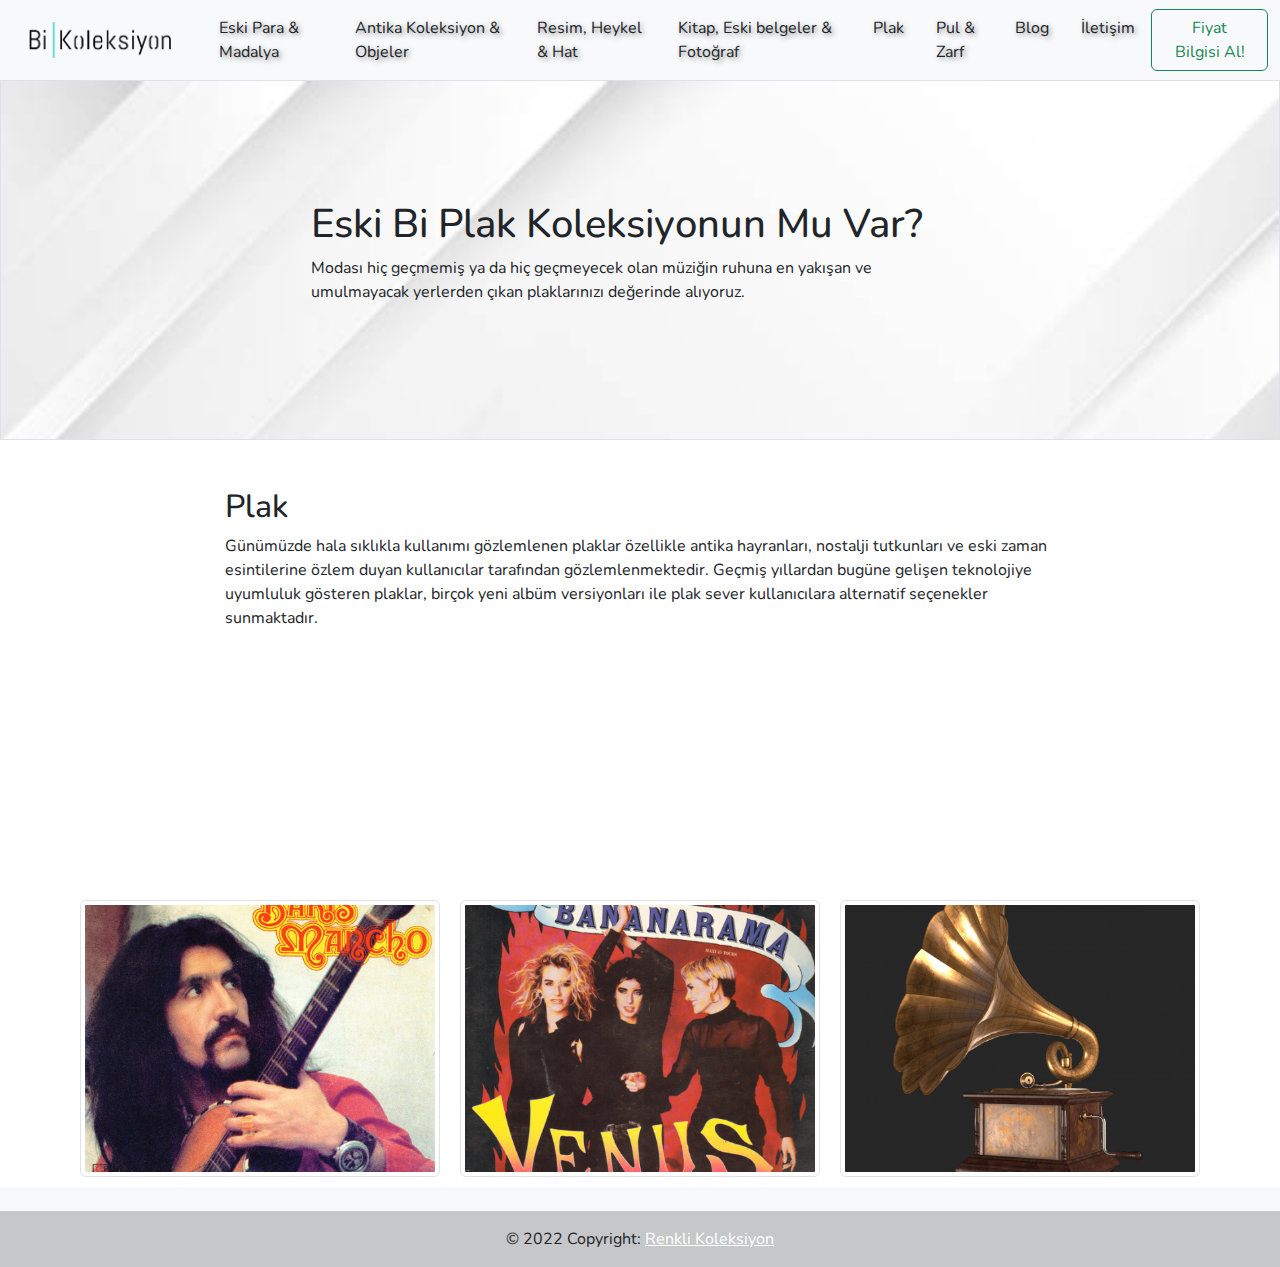
<file: plak.html>
<!DOCTYPE html>
<html lang="tr">
<head>
    <meta charset="UTF-8">
    <meta http-equiv="X-UA-Compatible" content="IE=edge">
    <meta name="viewport" content="width=device-width, initial-scale=1.0">
    <title>Renkli Koleksiyon</title>
    <link href="css/bootstrap.css" rel="stylesheet">
    <link rel="stylesheet" href="style.css">
</head>
<body>
    
    <nav class="navbar navbar-expand-lg sticky-top navbar-light bg-light">
        <div class="container-fluid">
          <button class="navbar-toggler" type="button" data-bs-toggle="collapse" data-bs-target="#navbarTogglerDemo01" aria-controls="navbarTogglerDemo01" aria-expanded="false" aria-label="Toggle navigation">
            <span class="navbar-toggler-icon"></span>
          </button>
          <a href="index.html"><img src="bikoleksiyon-logo-1.png" width="175" alt="" class="d-inline-block align-middle mr-2 px-3"></a>
          <div class="collapse navbar-collapse" id="navbarTogglerDemo01">
            <a class="navbar-brand" href="#"></a>
            <ul class="navbar-nav me-auto mb-2 justify-content-center mb-lg-0">
              <li><a href="para-ve-madalya.html" class="nav-link px-3 text-dark textnav">Eski Para & Madalya</a></li>
              <li><a href="antika-koleksiyon-ve-objeler.html" class="nav-link px-3 text-dark textnav">Antika Koleksiyon & Objeler</a></li>
              <li><a href="resim-heykel-ve-hat.html" class="nav-link px-3 text-dark textnav">Resim, Heykel & Hat</a></li>
              <li><a href="kitap-belge-ve-fotograf.html" class="nav-link px-3 text-dark textnav">Kitap, Eski belgeler & Fotoğraf</a></li>
              <li><a href="plak.html" class="nav-link px-3 text-dark textnav">Plak</a></li>
              <li><a href="pul-ve-zarf.html" class="nav-link px-3 text-dark textnav">Pul & Zarf</a></li>
              <li><a href="blog.html" class="nav-link px-3 text-dark textnav">Blog</a></li>
              <li><a href="iletisim.html" class="nav-link px-3 text-dark textnav">İletişim</a></li>
            </ul>
            <ul class="navbar-nav me-auto mb-2 justify-content-center mb-lg-0">
              <li><a href="fiyat-bilgisi.html" class="btn btn-outline-success px-3" role="button">Fiyat Bilgisi Al!</a></li>
            </ul>
          </div>
        </div>
      </nav>
  <div class="container-fluid border anasayfa d-flex align-items-center justify-content-center" style="height: 40vh;">
    <div class="row justify-content-center">
      <div class="col-sm-8 my-4">
       <h1>Eski Bi Plak Koleksiyonun Mu Var?</h1>
       <p>Modası hiç geçmemiş ya da hiç geçmeyecek olan müziğin ruhuna en yakışan ve umulmayacak yerlerden çıkan plaklarınızı değerinde alıyoruz.</p>
      </div>
    </div> 
  </div>
  <div class="container-fluid ara d-flex justify-content-center" style="height: 50vh;">
    <div class="row justify-content-center">
      <div class="col-sm-8 my-5">
        <h2>Plak</h2>
        <p>Günümüzde hala sıklıkla kullanımı gözlemlenen plaklar özellikle antika hayranları, nostalji tutkunları ve eski zaman esintilerine özlem duyan kullanıcılar tarafından gözlemlenmektedir. Geçmiş yıllardan bugüne gelişen teknolojiye uyumluluk gösteren plaklar, birçok yeni albüm versiyonları ile plak sever kullanıcılara alternatif seçenekler sunmaktadır. </p>
      </div>
    </div>
  </div>
  <div class="container">
    <div class="row justify-content-center">
      <div class="col-md-4 pic">
        <a href="baris-manco.html">
          <img src="baris-manco.png" class="img-thumbnail" alt="">
        </a>
      </div>
      <div class="col-md-4 pic">
        <a href="yabanci-plak.html">
          <img src="yabanci-plak.png" class="img-thumbnail" alt="">
        </a>
      </div>
      <div class="col-md-4 pic">
        <a href="gramafon.html">
          <img src="grafon.png" class="img-thumbnail" alt="">
        </a>
      </div>
    </div>
  </div>
  <footer class="bg-light text-center text-dark">
    <div class="container p-4 pb-0">
      <!-- Sosyal Medya Alani -->
      <!-- Sosyal Medya Alani -->
    </div>
    <div class="text-center p-3" style="background-color: rgba(0, 0, 0, 0.2);">
      © 2022 Copyright:
      <a class="text-white" href="https://renklikoleksiyon.com">Renkli Koleksiyon</a>
    </div>
  </footer>

  <script src="js/bootstrap.js"></script>
</body>
</html>
</file>
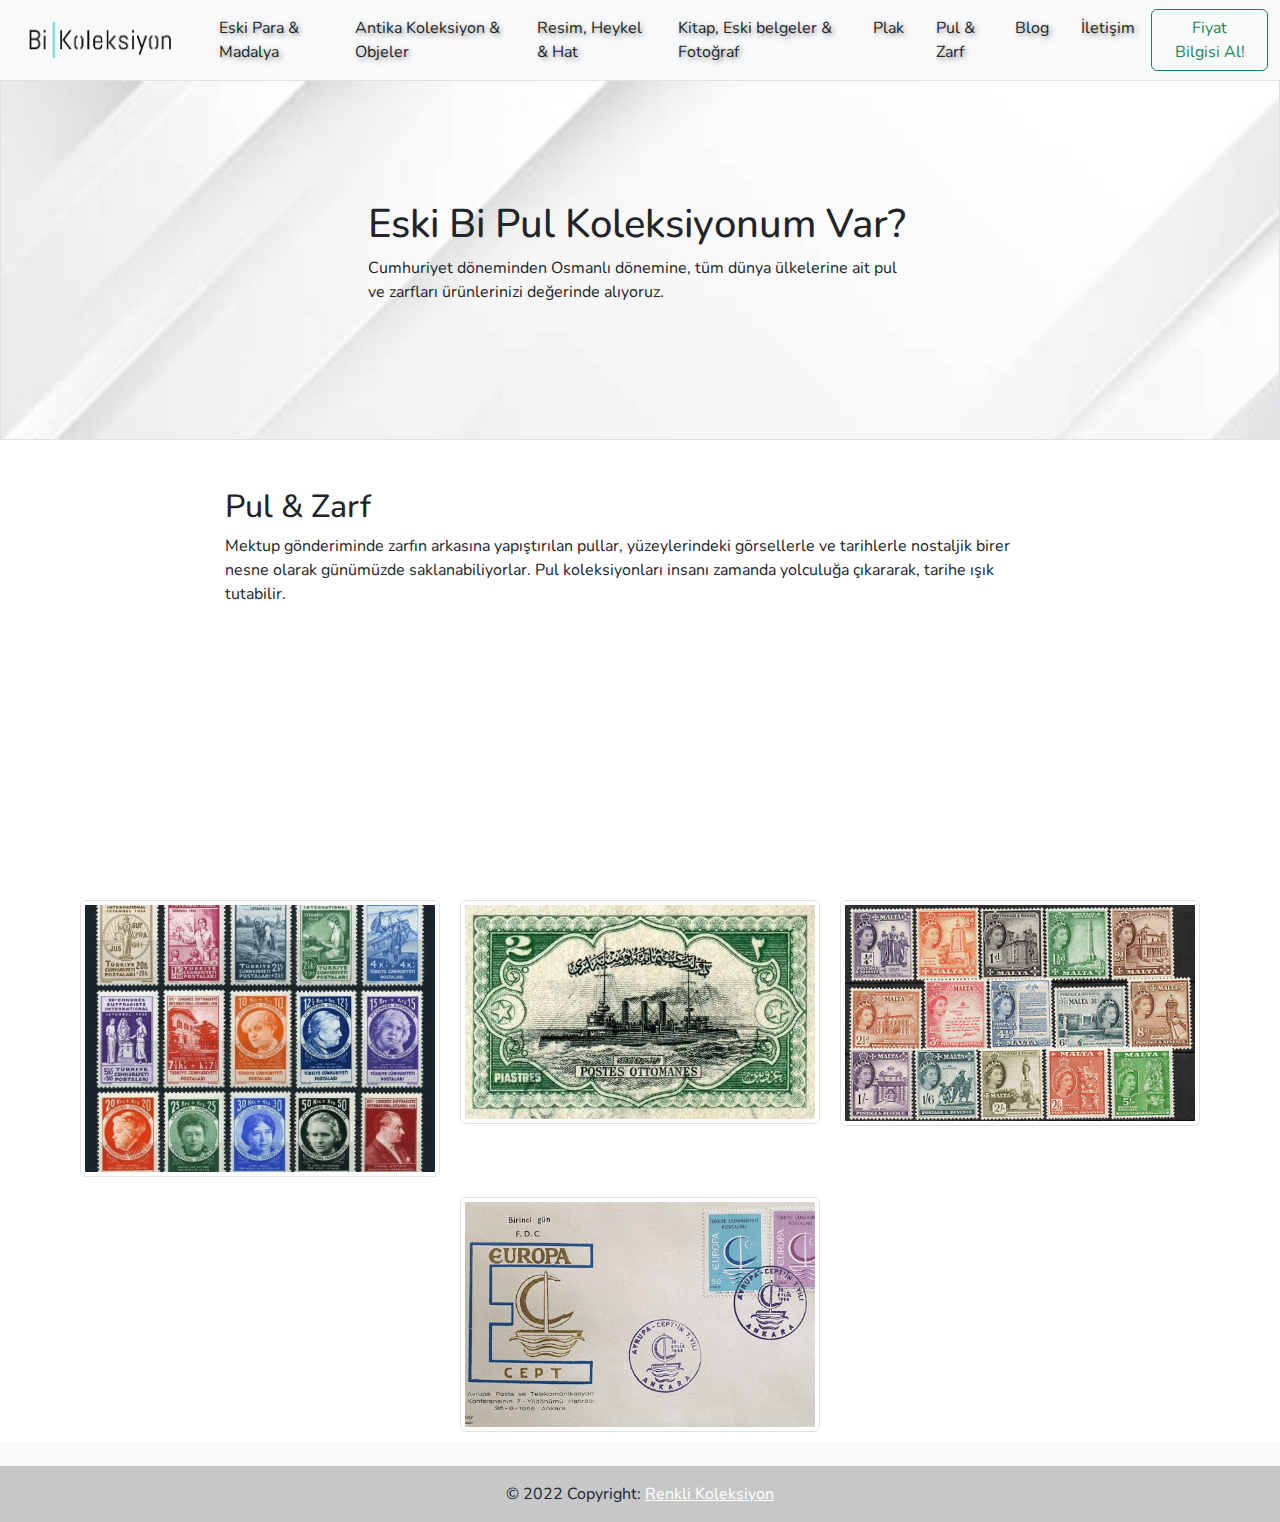
<file: pul-ve-zarf.html>
<!DOCTYPE html>
<html lang="tr">
<head>
    <meta charset="UTF-8">
    <meta http-equiv="X-UA-Compatible" content="IE=edge">
    <meta name="viewport" content="width=device-width, initial-scale=1.0">
    <title>Renkli Koleksiyon</title>
    <link href="css/bootstrap.css" rel="stylesheet">
    <link rel="stylesheet" href="style.css">
</head>
<body>
    
    <nav class="navbar navbar-expand-lg sticky-top navbar-light bg-light">
        <div class="container-fluid">
          <button class="navbar-toggler" type="button" data-bs-toggle="collapse" data-bs-target="#navbarTogglerDemo01" aria-controls="navbarTogglerDemo01" aria-expanded="false" aria-label="Toggle navigation">
            <span class="navbar-toggler-icon"></span>
          </button>
          <a href="index.html"><img src="bikoleksiyon-logo-1.png" width="175" alt="" class="d-inline-block align-middle mr-2 px-3"></a>
          <div class="collapse navbar-collapse" id="navbarTogglerDemo01">
            <a class="navbar-brand" href="#"></a>
            <ul class="navbar-nav me-auto mb-2 justify-content-center mb-lg-0">
              <li><a href="para-ve-madalya.html" class="nav-link px-3 text-dark textnav">Eski Para & Madalya</a></li>
              <li><a href="antika-koleksiyon-ve-objeler.html" class="nav-link px-3 text-dark textnav">Antika Koleksiyon & Objeler</a></li>
              <li><a href="resim-heykel-ve-hat.html" class="nav-link px-3 text-dark textnav">Resim, Heykel & Hat</a></li>
              <li><a href="kitap-belge-ve-fotograf.html" class="nav-link px-3 text-dark textnav">Kitap, Eski belgeler & Fotoğraf</a></li>
              <li><a href="plak.html" class="nav-link px-3 text-dark textnav">Plak</a></li>
              <li><a href="pul-ve-zarf.html" class="nav-link px-3 text-dark textnav">Pul & Zarf</a></li>
              <li><a href="blog.html" class="nav-link px-3 text-dark textnav">Blog</a></li>
              <li><a href="iletisim.html" class="nav-link px-3 text-dark textnav">İletişim</a></li>
            </ul>
            <ul class="navbar-nav me-auto mb-2 justify-content-center mb-lg-0">
              <li><a href="fiyat-bilgisi.html" class="btn btn-outline-success px-3" role="button">Fiyat Bilgisi Al!</a></li>
            </ul>
          </div>
        </div>
      </nav>
  <div class="container-fluid border anasayfa d-flex align-items-center justify-content-center" style="height: 40vh;">
    <div class="row justify-content-center">
      <div class="col-sm-8 my-4">
       <h1>Eski Bi Pul Koleksiyonum Var?</h1>
       <p>Cumhuriyet döneminden Osmanlı dönemine, tüm dünya ülkelerine ait pul ve zarfları ürünlerinizi değerinde alıyoruz.</p>
      </div>
    </div> 
  </div>
  <div class="container-fluid ara d-flex justify-content-center" style="height: 50vh;">
    <div class="row justify-content-center">
      <div class="col-sm-8 my-5">
        <h2>Pul & Zarf</h2>
        <p>Mektup gönderiminde zarfın arkasına yapıştırılan pullar, yüzeylerindeki görsellerle ve tarihlerle nostaljik birer nesne olarak günümüzde saklanabiliyorlar. Pul koleksiyonları insanı zamanda yolculuğa çıkararak, tarihe ışık tutabilir.</p>
      </div>
    </div>
  </div>
  <div class="container">
    <div class="row justify-content-center">
      <div class="col-md-4 pic">
        <a href="cum-pullar.html">
          <img src="cum-pullar.png" class="img-thumbnail" alt="">
        </a>
      </div>
      <div class="col-md-4 pic">
        <a href="osmanli-pullari.html">
          <img src="os-pul.jpeg" class="img-thumbnail" alt="">
        </a>
      </div>
      <div class="col-md-4 pic">
        <a href="dunya-pullari.html">
          <img src="dun-pul.png" class="img-thumbnail" alt="">
        </a>
      </div>
      <div class="col-md-4 pic">
        <a href="ilkgun-zarf.html">
          <img src="ilkgun.png" class="img-thumbnail" alt="">
        </a>
      </div>
    </div>
  </div>
  <footer class="bg-light text-center text-dark">
    <div class="container p-4 pb-0">
      <!-- Sosyal Medya Alani -->
      <!-- Sosyal Medya Alani -->
    </div>
    <div class="text-center p-3" style="background-color: rgba(0, 0, 0, 0.2);">
      © 2022 Copyright:
      <a class="text-white" href="https://renklikoleksiyon.com">Renkli Koleksiyon</a>
    </div>
  </footer>

  <script src="js/bootstrap.js"></script>
</body>
</html>
</file>
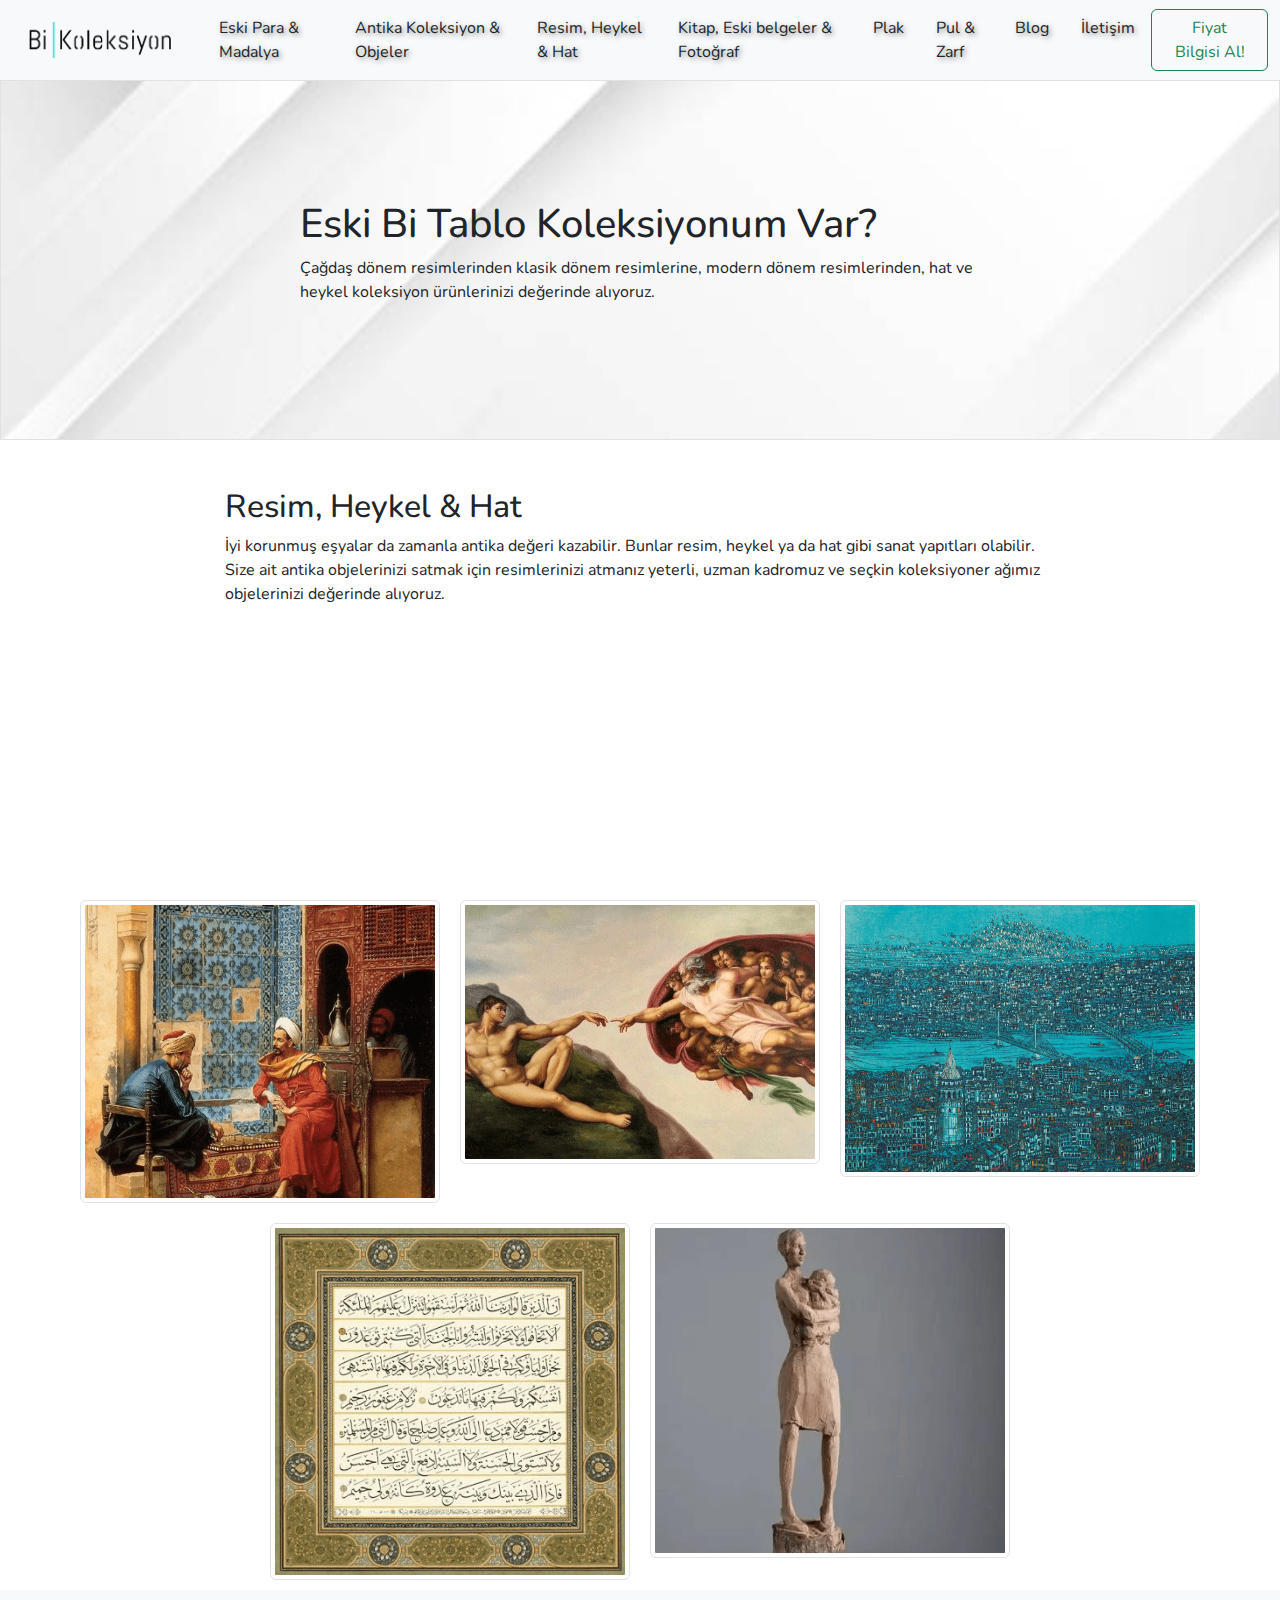
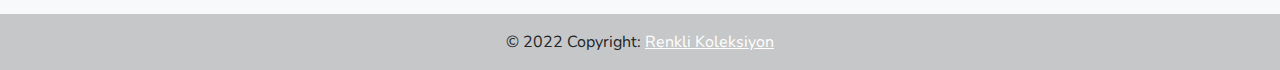
<file: resim-heykel-ve-hat.html>
<!DOCTYPE html>
<html lang="tr">
<head>
    <meta charset="UTF-8">
    <meta http-equiv="X-UA-Compatible" content="IE=edge">
    <meta name="viewport" content="width=device-width, initial-scale=1.0">
    <title>Renkli Koleksiyon</title>
    <link href="css/bootstrap.css" rel="stylesheet">
    <link rel="stylesheet" href="style.css">
</head>
<body>
    
    <nav class="navbar navbar-expand-lg sticky-top navbar-light bg-light">
        <div class="container-fluid">
          <button class="navbar-toggler" type="button" data-bs-toggle="collapse" data-bs-target="#navbarTogglerDemo01" aria-controls="navbarTogglerDemo01" aria-expanded="false" aria-label="Toggle navigation">
            <span class="navbar-toggler-icon"></span>
          </button>
          <a href="index.html"><img src="bikoleksiyon-logo-1.png" width="175" alt="" class="d-inline-block align-middle mr-2 px-3"></a>
          <div class="collapse navbar-collapse" id="navbarTogglerDemo01">
            <a class="navbar-brand" href="#"></a>
            <ul class="navbar-nav me-auto mb-2 justify-content-center mb-lg-0">
              <li><a href="para-ve-madalya.html" class="nav-link px-3 text-dark textnav">Eski Para & Madalya</a></li>
              <li><a href="antika-koleksiyon-ve-objeler.html" class="nav-link px-3 text-dark textnav">Antika Koleksiyon & Objeler</a></li>
              <li><a href="resim-heykel-ve-hat.html" class="nav-link px-3 text-dark textnav">Resim, Heykel & Hat</a></li>
              <li><a href="kitap-belge-ve-fotograf.html" class="nav-link px-3 text-dark textnav">Kitap, Eski belgeler & Fotoğraf</a></li>
              <li><a href="plak.html" class="nav-link px-3 text-dark textnav">Plak</a></li>
              <li><a href="pul-ve-zarf.html" class="nav-link px-3 text-dark textnav">Pul & Zarf</a></li>
              <li><a href="blog.html" class="nav-link px-3 text-dark textnav">Blog</a></li>
              <li><a href="iletisim.html" class="nav-link px-3 text-dark textnav">İletişim</a></li>
            </ul>
            <ul class="navbar-nav me-auto mb-2 justify-content-center mb-lg-0">
              <li><a href="fiyat-bilgisi.html" class="btn btn-outline-success px-3" role="button">Fiyat Bilgisi Al!</a></li>
            </ul>
          </div>
        </div>
      </nav>
  <div class="container-fluid border anasayfa d-flex align-items-center justify-content-center" style="height: 40vh;">
    <div class="row justify-content-center">
      <div class="col-sm-8 my-4">
       <h1>Eski Bi Tablo Koleksiyonum Var?</h1>
       <p>Çağdaş dönem resimlerinden klasik dönem resimlerine, modern dönem resimlerinden, hat ve heykel koleksiyon ürünlerinizi değerinde alıyoruz.</p>
      </div>
    </div> 
  </div>
  <div class="container-fluid ara d-flex justify-content-center" style="height: 50vh;">
    <div class="row justify-content-center">
      <div class="col-sm-8 my-5">
        <h2>Resim, Heykel & Hat</h2>
        <p>İyi korunmuş eşyalar da zamanla antika değeri kazabilir. Bunlar resim, heykel ya da hat gibi sanat yapıtları olabilir. Size ait antika objelerinizi satmak için resimlerinizi atmanız yeterli, uzman kadromuz ve seçkin koleksiyoner ağımız objelerinizi değerinde alıyoruz.        </p>
      </div>
    </div>
  </div>
  <div class="container">
    <div class="row justify-content-center">
      <div class="col-md-4 pic">
        <a href="cadas.html">
          <img src="cadas.png" class="img-thumbnail" alt="">
        </a>
      </div>
      <div class="col-md-4 pic">
        <a href="klasikd.html">
          <img src="klasikd.png" class="img-thumbnail" alt="">
        </a>
      </div>
      <div class="col-md-4 pic">
        <a href="modernd.html">
          <img src="modernd.png" class="img-thumbnail" alt="">
        </a>
      </div>
      <div class="col-md-4 pic">
        <a href="hat.html">
          <img src="hat.png" class="img-thumbnail" alt="">
        </a>
      </div>
      <div class="col-md-4 pic">
        <a href="heykel.html">
          <img src="heykel.png" class="img-thumbnail" alt="">
        </a>
      </div>
    </div>
  </div>
  <footer class="bg-light text-center text-dark">
    <div class="container p-4 pb-0">
      <!-- Sosyal Medya Alani -->
      <!-- Sosyal Medya Alani -->
    </div>
    <div class="text-center p-3" style="background-color: rgba(0, 0, 0, 0.2);">
      © 2022 Copyright:
      <a class="text-white" href="https://renklikoleksiyon.com">Renkli Koleksiyon</a>
    </div>
  </footer>

  <script src="js/bootstrap.js"></script>
</body>
</html>
</file>
<file: style.css>
@import url('https://fonts.googleapis.com/css2?family=Nunito:wght@300&display=swap');

body{
  font-family: Nunito, system-ui, -apple-system, BlinkMacSystemFont, 'Segoe UI', Roboto, Oxygen, Ubuntu, Cantarell, 'Open Sans', 'Helvetica Neue', sans-serif;
}
.textnav:hover {
  background-color: rgba(235, 234, 232, 0.979);
}

.anasayfa {
  background-image: url("deneme.jpg");
  background-size: cover;
}
.resim {
  width: 600px;
  height: 300px;
  padding-top: 130px;
  margin-right: 100px;
}
.textnav {
  text-shadow: 2px 2px 5px rgba(127, 128, 127, 0.884);
}
.ara {
  background-color: white;
  width: 100%;
  height: 100%;
}
.sorular {
  background-color: rgb(241, 241, 241);
  width: 100%;
  height: 100%;
}
.picture {
  background-color: bisque;
}
.pic {
  padding: 10px;
}
.pic:hover {
  background-color: rgba(235, 234, 232, 0.979);
}
.iletisim {
  padding-bottom: 10px;
  padding-top: 5px;
}
</file>
